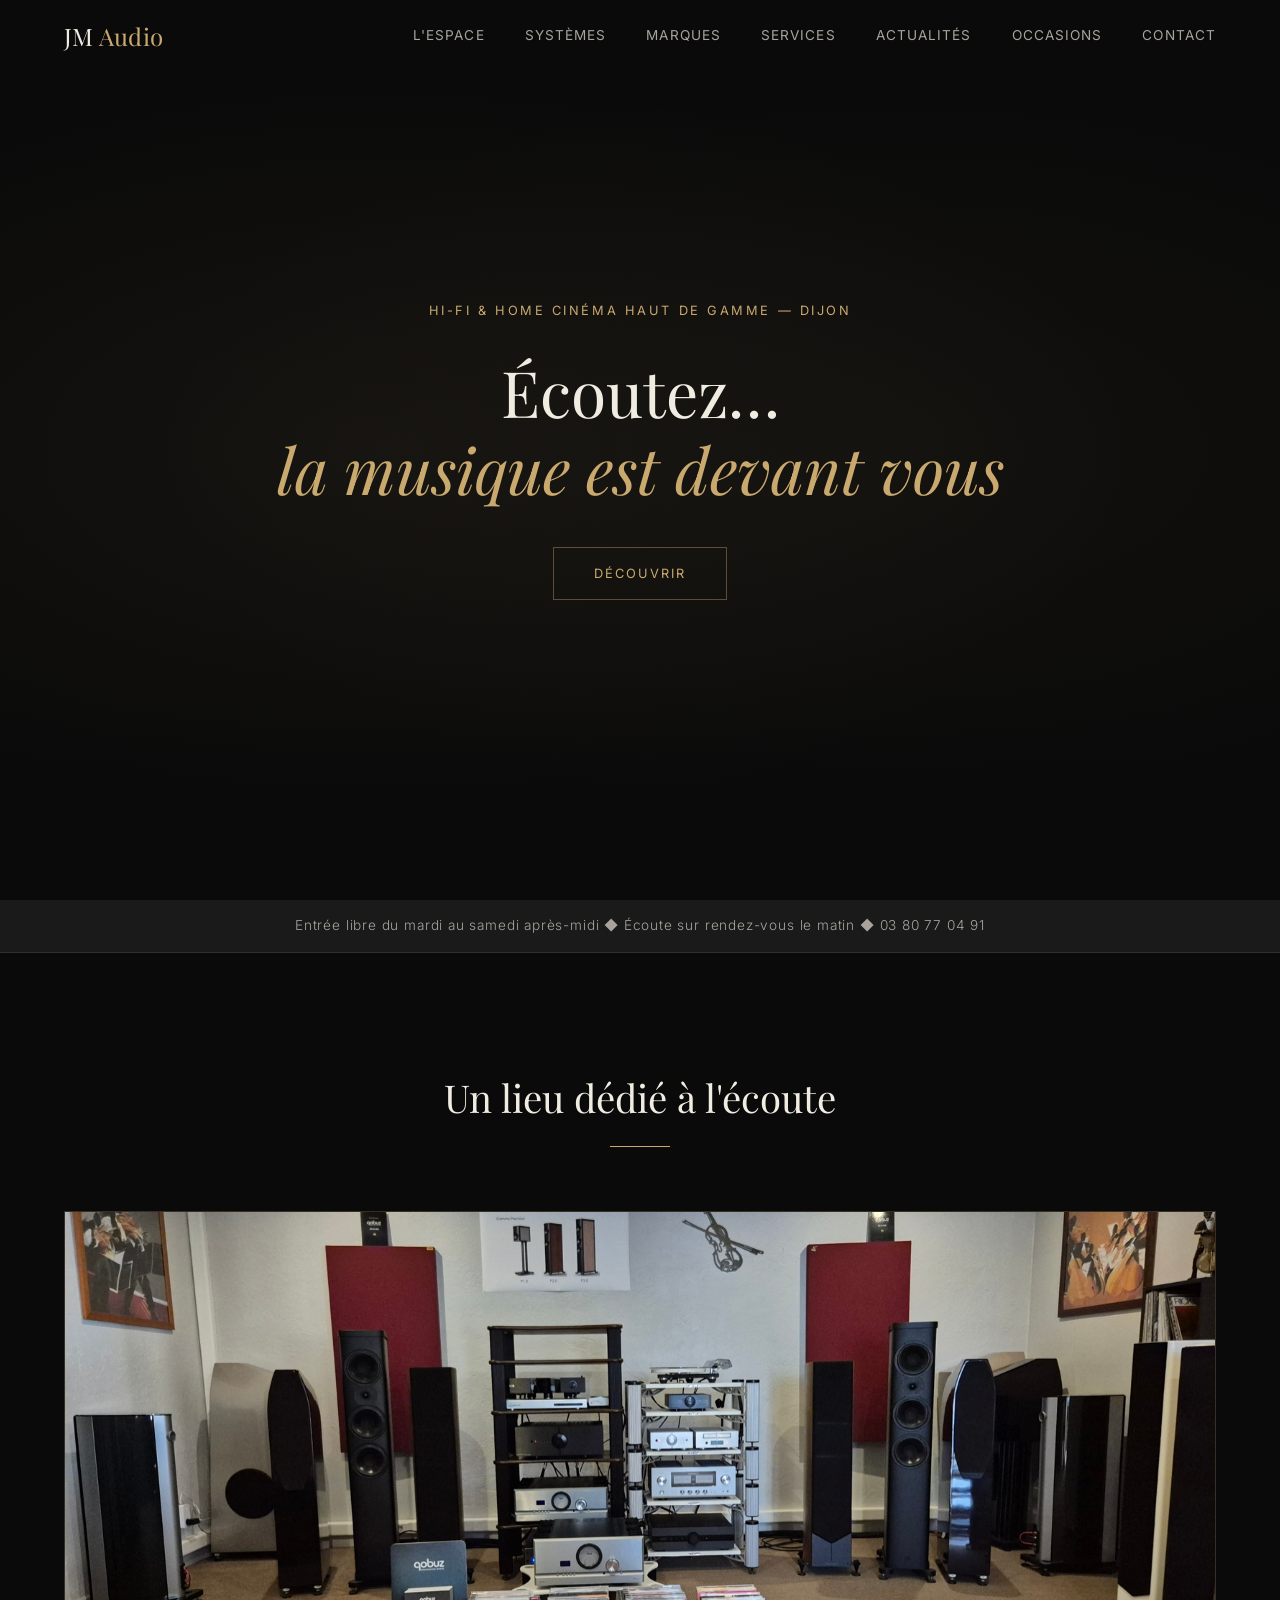
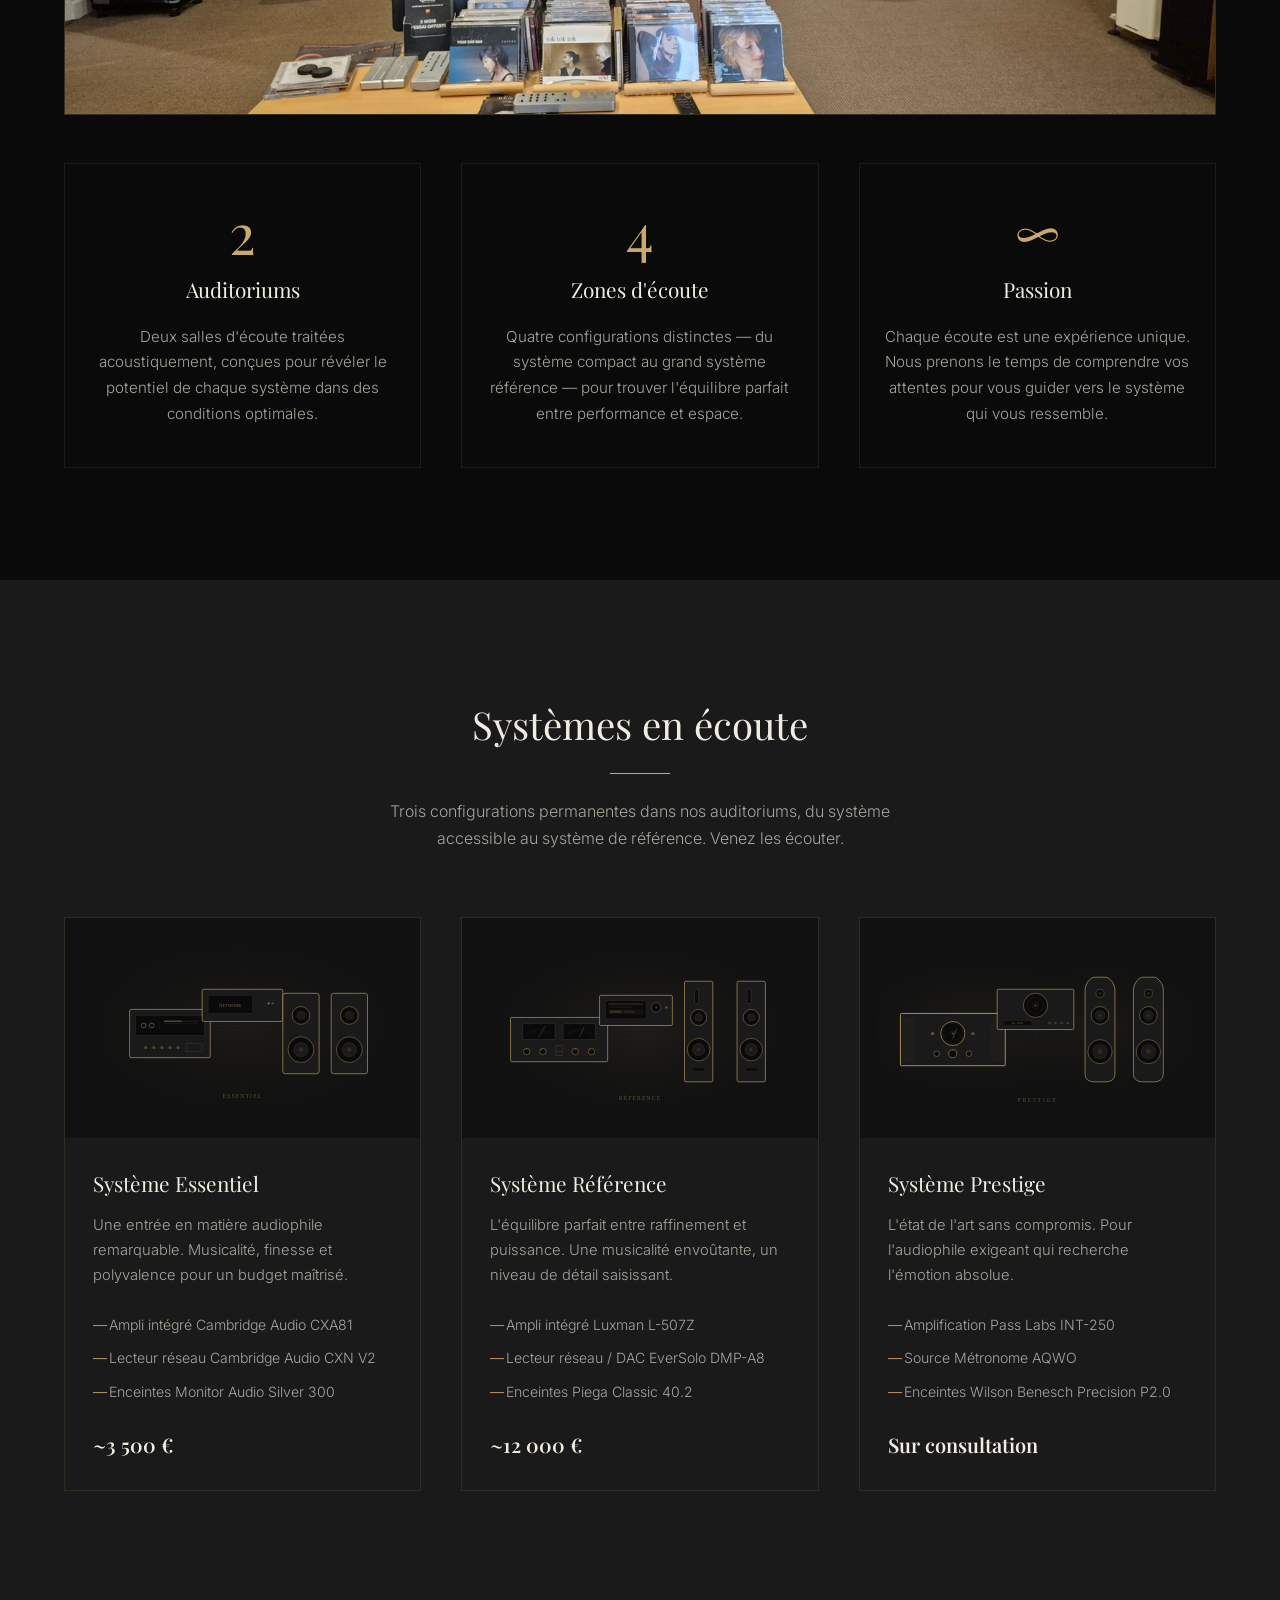
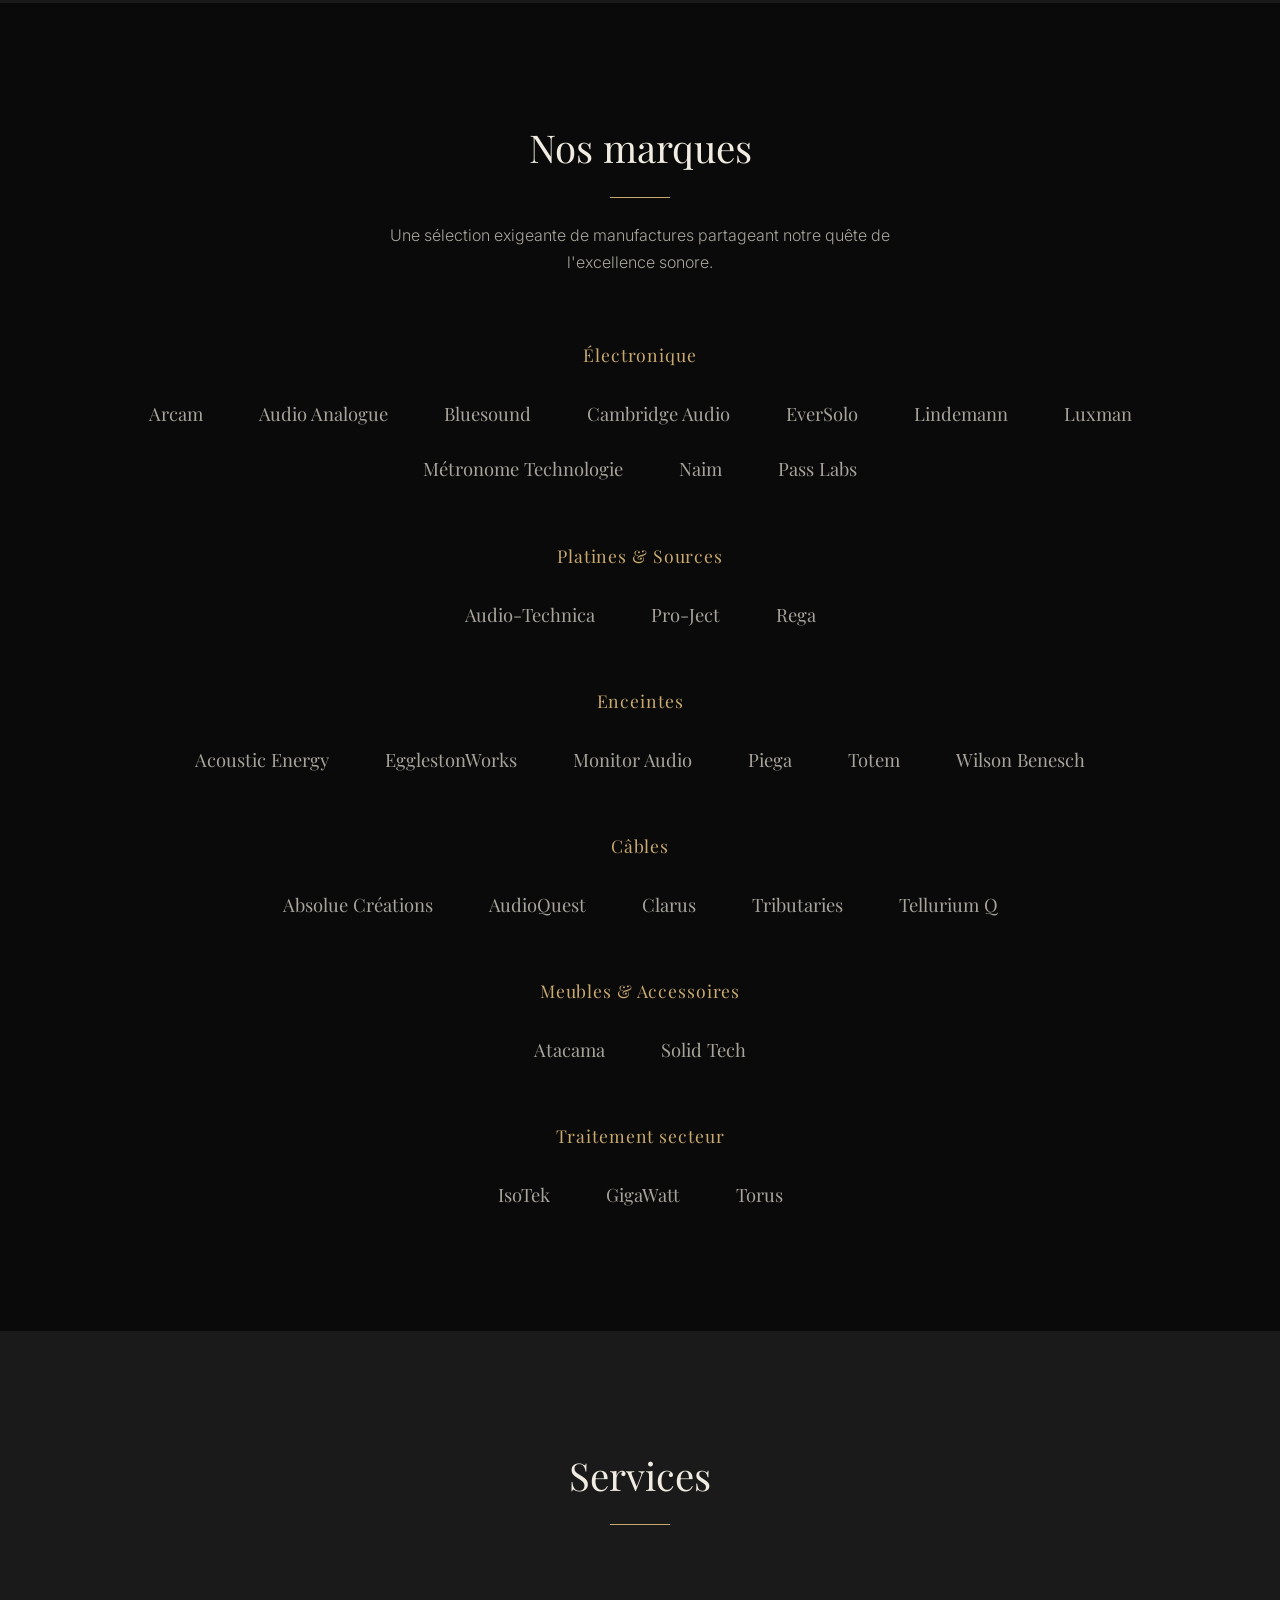
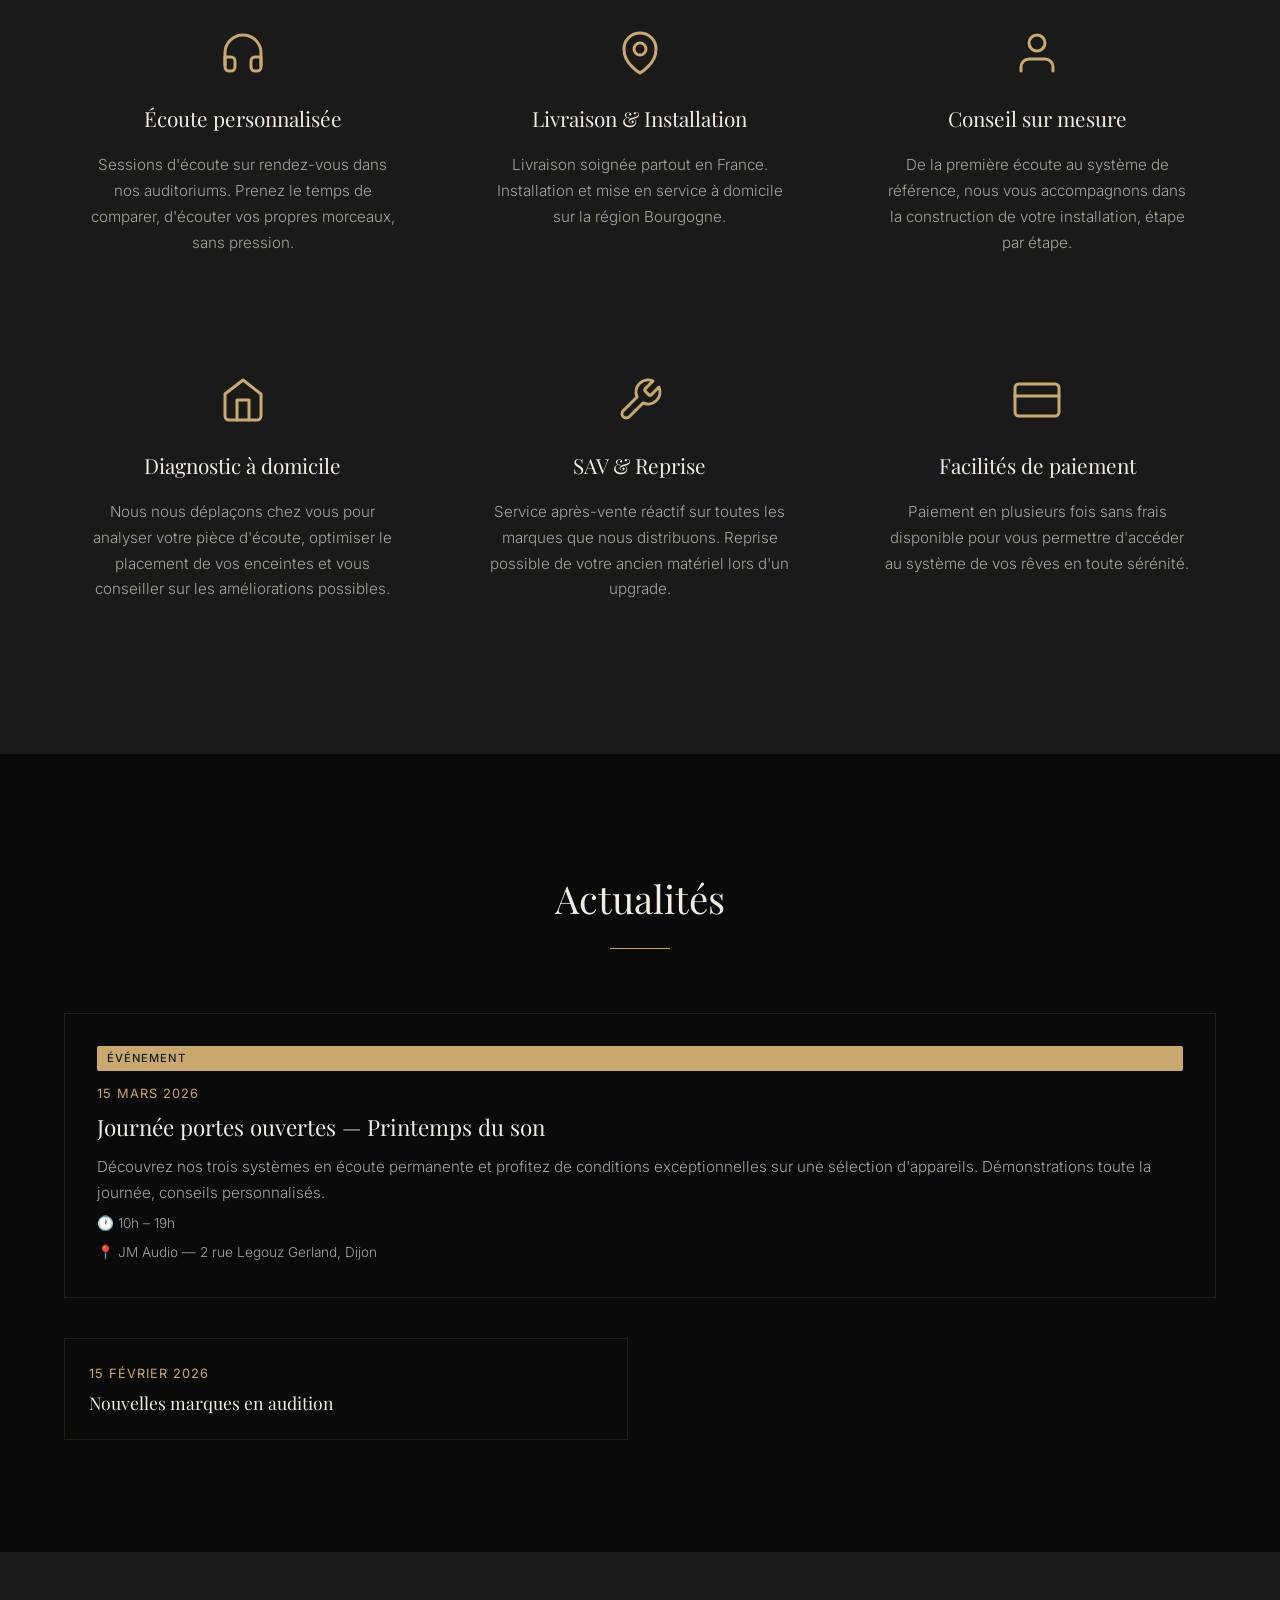
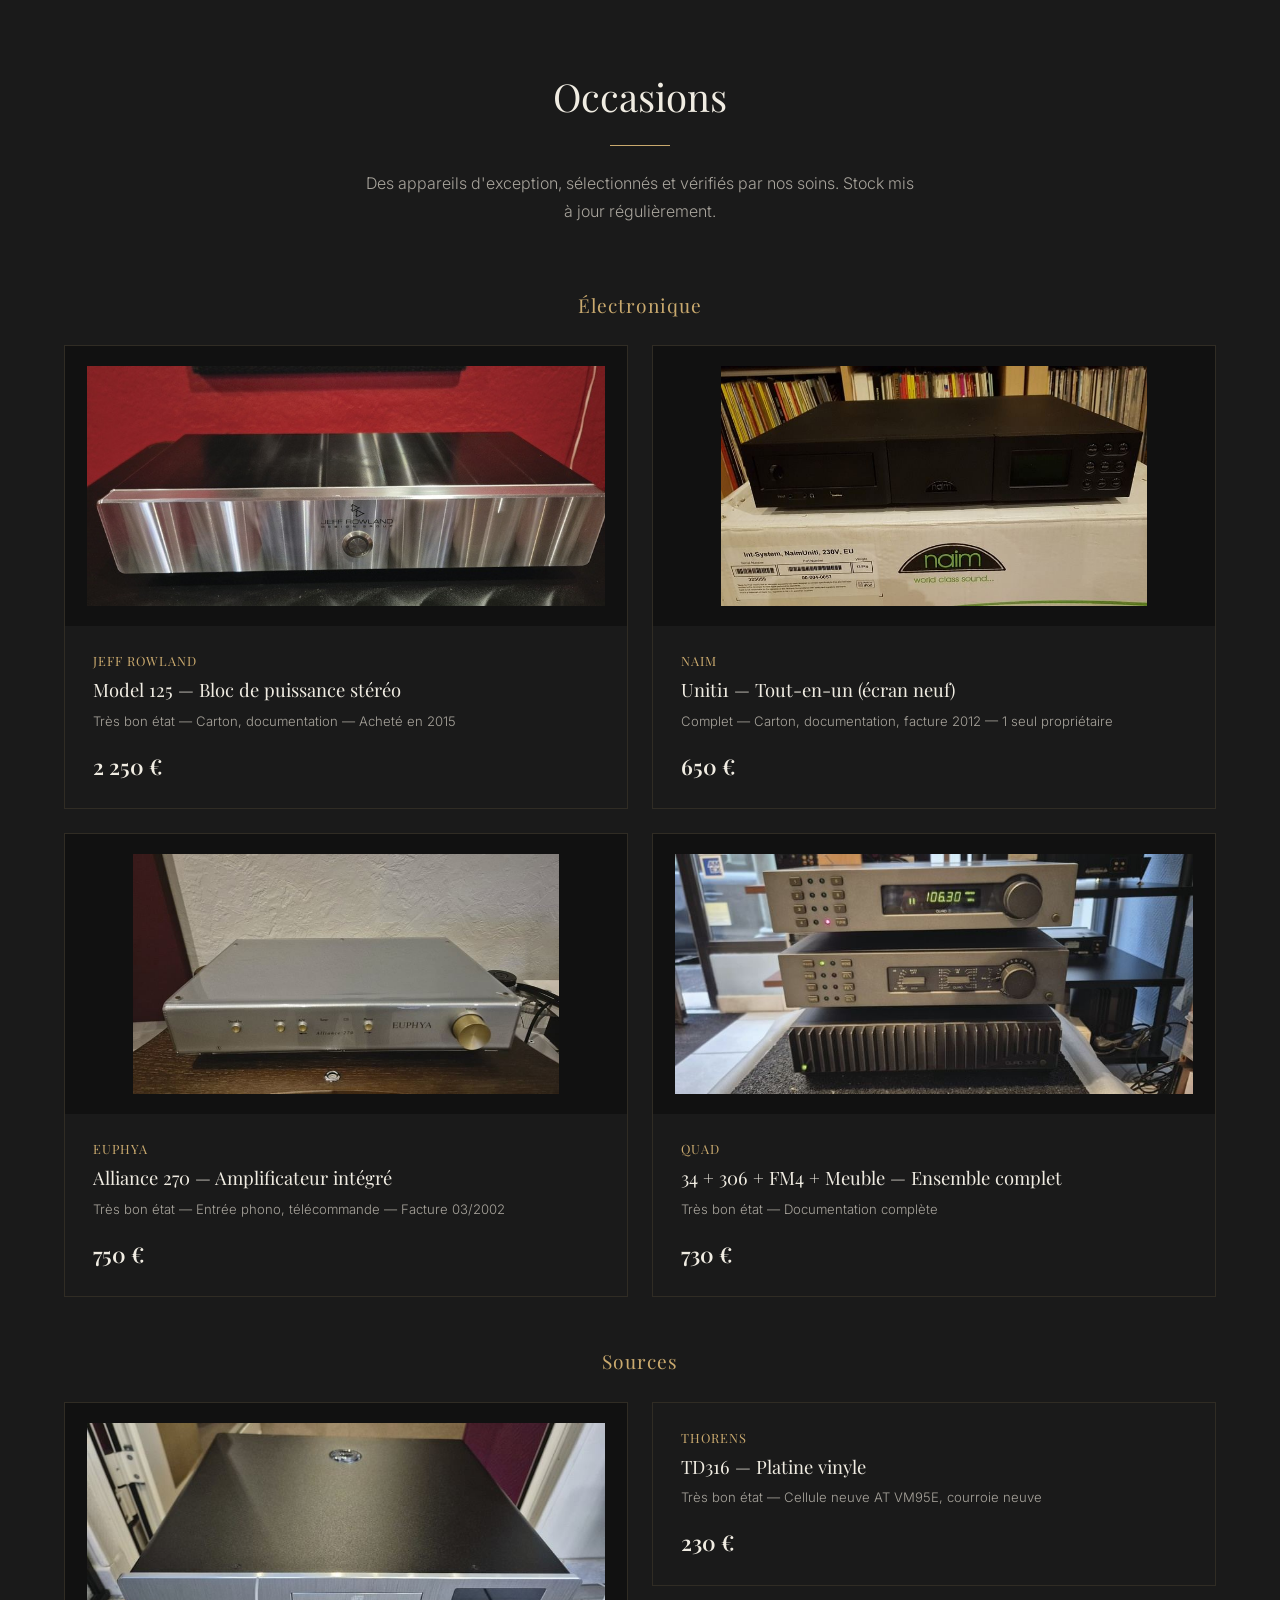
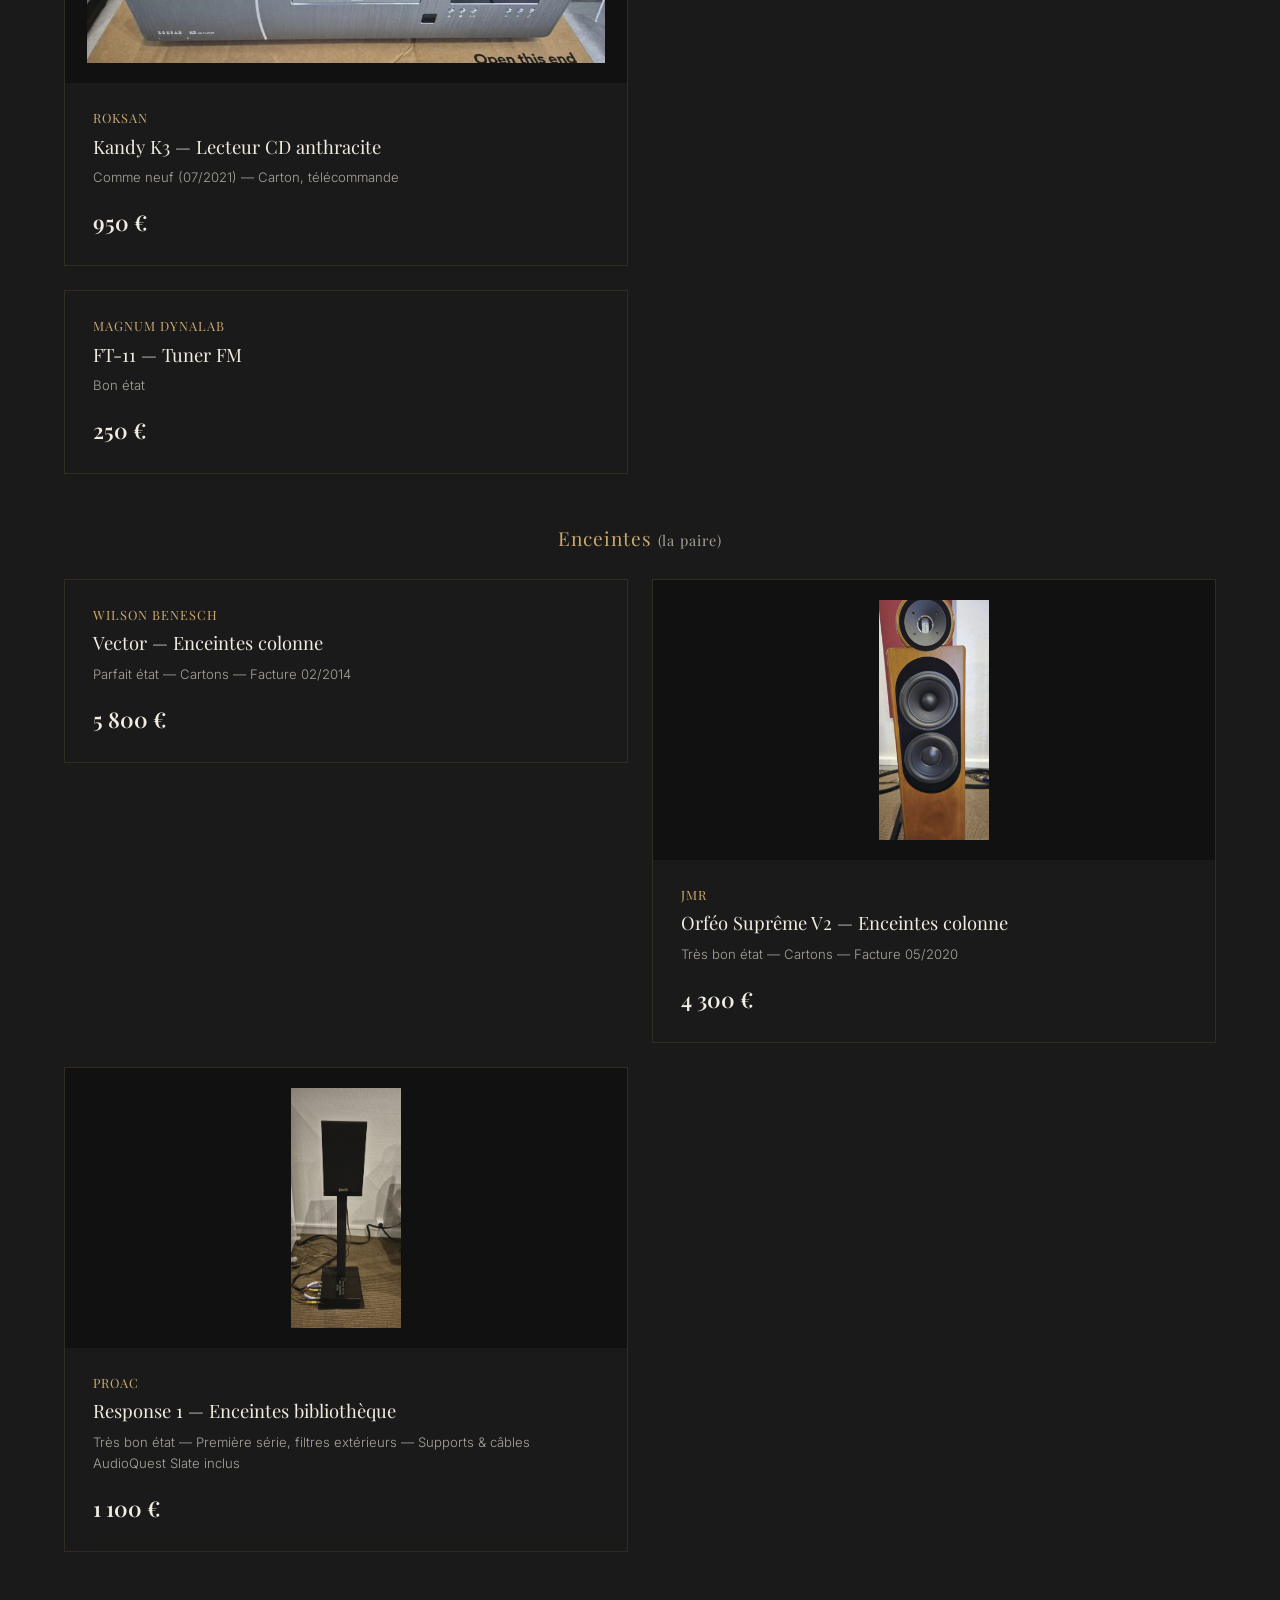
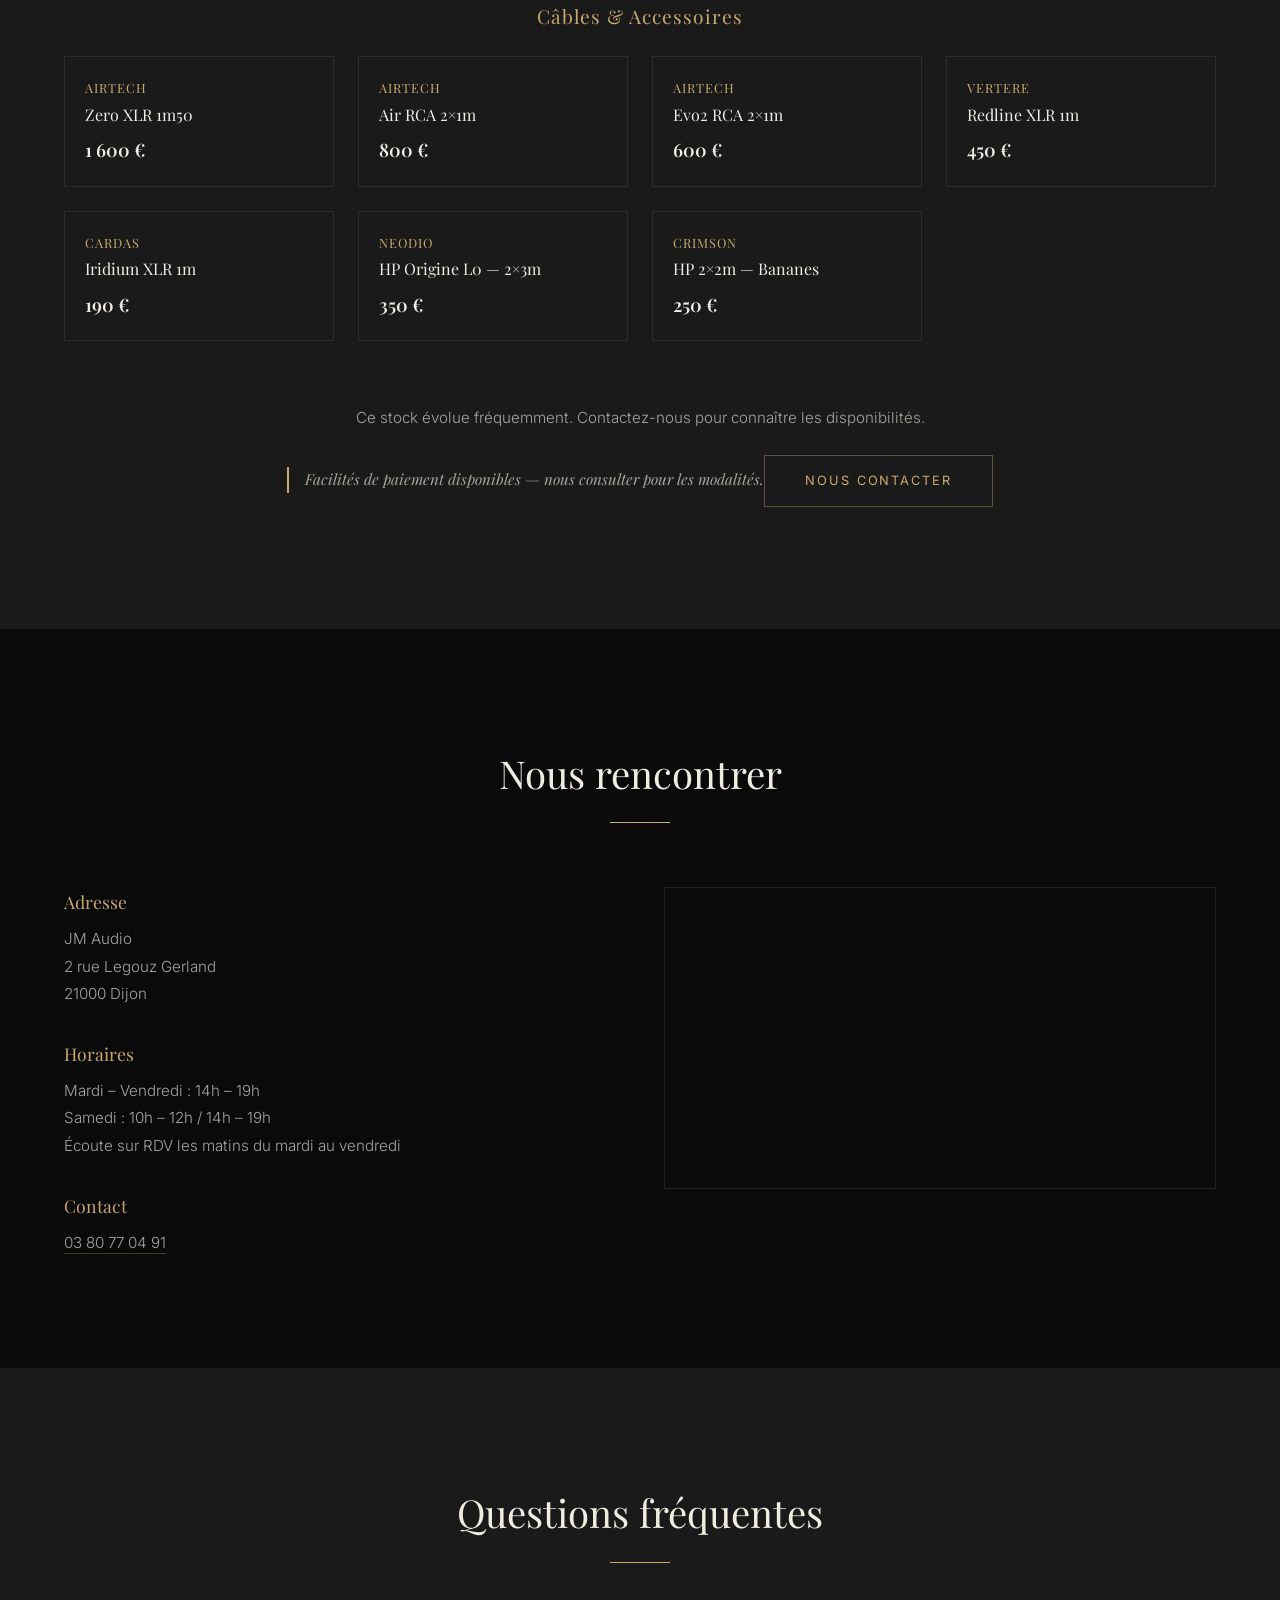
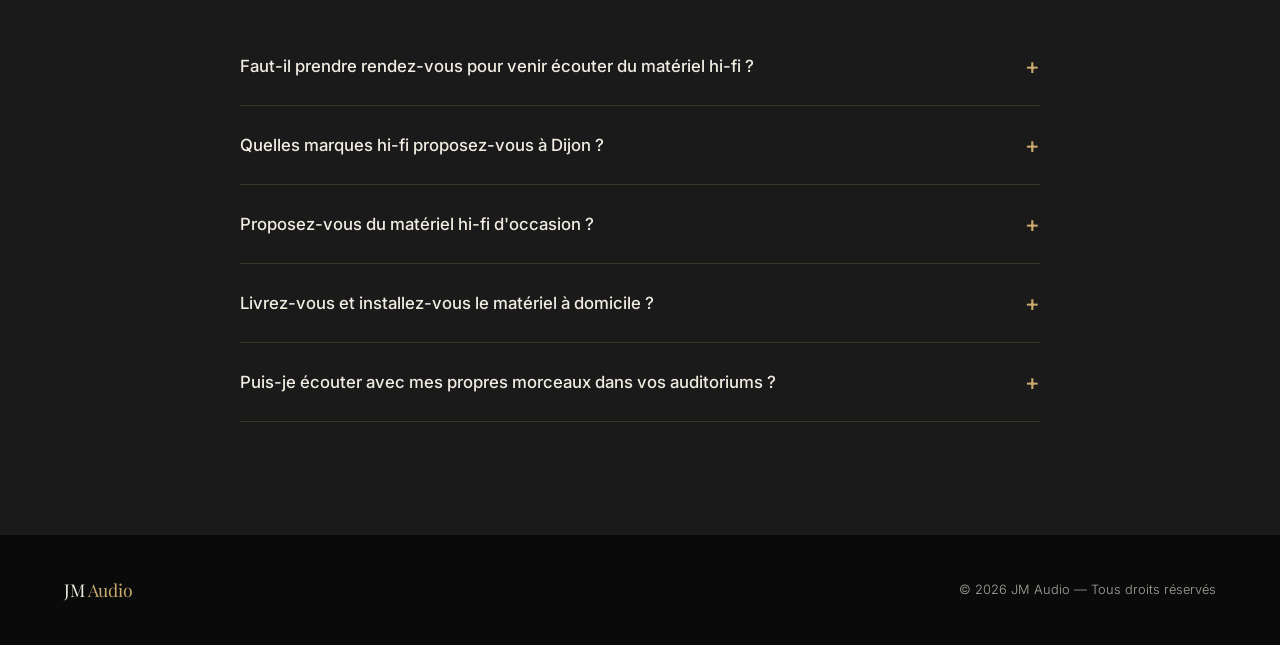
<file: index.html>
<!DOCTYPE html>
<html lang="fr">
<head>
  <meta charset="UTF-8">
  <meta name="viewport" content="width=device-width, initial-scale=1.0">
  <title>JM Audio — Hi-Fi & Home Cinéma haut de gamme à Dijon</title>
  <meta name="description" content="JM Audio, revendeur hi-fi et home cinéma haut de gamme à Dijon. Naim, Pass Labs, Luxman, Wilson Benesch. 2 auditoriums, 4 zones d'écoute. Conseil sur mesure.">
  <link rel="canonical" href="https://www.jmaudio.fr/">
  <meta property="og:title" content="JM Audio — Hi-Fi & Home Cinéma haut de gamme à Dijon">
  <meta property="og:description" content="Revendeur hi-fi haut de gamme à Dijon. Naim, Pass Labs, Luxman, Wilson Benesch et plus. Écoute personnalisée sur rendez-vous.">
  <meta property="og:url" content="https://www.jmaudio.fr/">
  <meta property="og:type" content="website">
  <meta property="og:locale" content="fr_FR">
  <meta property="og:site_name" content="JM Audio">
  <meta property="og:image" content="https://www.jmaudio.fr/img/auditorium.jpg">
  <meta property="og:image:width" content="800">
  <meta property="og:image:height" content="450">
  <meta property="og:image:alt" content="Auditorium JM Audio à Dijon — écoute hi-fi haut de gamme">
  <meta name="twitter:card" content="summary_large_image">
  <meta name="twitter:title" content="JM Audio — Hi-Fi & Home Cinéma haut de gamme à Dijon">
  <meta name="twitter:description" content="Revendeur hi-fi haut de gamme à Dijon. Naim, Pass Labs, Luxman, Wilson Benesch. 2 auditoriums, 4 zones d'écoute.">
  <meta name="twitter:image" content="https://www.jmaudio.fr/img/auditorium.jpg">
  <script type="application/ld+json">
  {
    "@context": "https://schema.org",
    "@type": "LocalBusiness",
    "@id": "https://www.jmaudio.fr/#localbusiness",
    "name": "JM Audio",
    "description": "Revendeur hi-fi et home cinéma haut de gamme à Dijon. Naim, Pass Labs, Luxman, Wilson Benesch. 2 auditoriums, 4 zones d'écoute.",
    "url": "https://www.jmaudio.fr",
    "telephone": "+33380770491",
    "email": "jmaudio@orange.fr",
    "image": "https://www.jmaudio.fr/img/auditorium.jpg",
    "logo": "https://www.jmaudio.fr/img/logo-jmaudio.png",
    "priceRange": "€€€",
    "currenciesAccepted": "EUR",
    "paymentAccepted": "Cash, Credit Card, Bank Transfer",
    "areaServed": [
      {"@type": "City", "name": "Dijon"},
      {"@type": "AdministrativeArea", "name": "Bourgogne-Franche-Comté"},
      {"@type": "Country", "name": "France"}
    ],
    "geo": {
      "@type": "GeoCoordinates",
      "latitude": 47.32197,
      "longitude": 5.04153
    },
    "address": {
      "@type": "PostalAddress",
      "streetAddress": "2 rue Legouz Gerland",
      "addressLocality": "Dijon",
      "postalCode": "21000",
      "addressRegion": "Bourgogne-Franche-Comté",
      "addressCountry": "FR"
    },
    "openingHoursSpecification": [
      {
        "@type": "OpeningHoursSpecification",
        "dayOfWeek": ["Tuesday", "Wednesday", "Thursday", "Friday"],
        "opens": "14:00",
        "closes": "19:00"
      },
      {
        "@type": "OpeningHoursSpecification",
        "dayOfWeek": "Saturday",
        "opens": "10:00",
        "closes": "12:00"
      },
      {
        "@type": "OpeningHoursSpecification",
        "dayOfWeek": "Saturday",
        "opens": "14:00",
        "closes": "19:00"
      }
    ]
  }
  </script>
  <script type="application/ld+json">
  {
    "@context": "https://schema.org",
    "@type": "FAQPage",
    "mainEntity": [
      {
        "@type": "Question",
        "name": "Faut-il prendre rendez-vous pour venir écouter du matériel hi-fi ?",
        "acceptedAnswer": {
          "@type": "Answer",
          "text": "Les après-midi du mardi au vendredi (14h–19h) et le samedi (10h–12h / 14h–19h), vous pouvez venir sans rendez-vous. Pour une écoute en matinée du mardi au vendredi, nous vous invitons à prendre rendez-vous afin de vous accueillir dans les meilleures conditions."
        }
      },
      {
        "@type": "Question",
        "name": "Quelles marques hi-fi proposez-vous à Dijon ?",
        "acceptedAnswer": {
          "@type": "Answer",
          "text": "Nous sommes revendeur agréé de marques haut de gamme : Naim, Pass Labs, Luxman, Wilson Benesch, Métronome Technologie, Piega, Totem, Monitor Audio, Rega, Pro-Ject, AudioQuest, et bien d'autres."
        }
      },
      {
        "@type": "Question",
        "name": "Proposez-vous du matériel hi-fi d'occasion ?",
        "acceptedAnswer": {
          "@type": "Answer",
          "text": "Oui, nous proposons régulièrement des appareils d'occasion sélectionnés et vérifiés par nos soins : amplificateurs, lecteurs CD, platines vinyle, enceintes, câbles. Chaque appareil est testé et garanti."
        }
      },
      {
        "@type": "Question",
        "name": "Livrez-vous et installez-vous le matériel à domicile ?",
        "acceptedAnswer": {
          "@type": "Answer",
          "text": "Nous assurons la livraison partout en France avec un emballage soigné. Pour la région Bourgogne, nous proposons également l'installation et la mise en service à domicile, incluant le positionnement des enceintes et le réglage du système."
        }
      },
      {
        "@type": "Question",
        "name": "Puis-je écouter avec mes propres morceaux dans vos auditoriums ?",
        "acceptedAnswer": {
          "@type": "Answer",
          "text": "Absolument ! Nous vous encourageons à apporter vos propres enregistrements (CD, clé USB, streaming). Nos deux auditoriums et quatre zones d'écoute sont à votre disposition pour comparer les systèmes avec la musique que vous aimez, sans aucune pression."
        }
      }
    ]
  }
  </script>
  <link rel="icon" type="image/svg+xml" href="img/favicon.svg">
  <link rel="icon" type="image/png" href="img/favicon.png">
  <link rel="apple-touch-icon" href="img/logo-jmaudio.png">
  <link rel="preconnect" href="https://fonts.googleapis.com">
  <link rel="preconnect" href="https://fonts.gstatic.com" crossorigin>
  <link href="https://fonts.googleapis.com/css2?family=Inter:wght@300;400;500&family=Playfair+Display:ital,wght@0,400;0,600;1,400&display=swap" rel="stylesheet">
  <link rel="stylesheet" href="css/style.css">
</head>
<body>

  <!-- Navigation -->
  <header class="navbar" id="navbar">
    <div class="navbar-inner">
      <a href="#hero" class="logo">JM <span>Audio</span></a>
      <button class="menu-toggle" id="menu-toggle" aria-label="Ouvrir le menu">
        <span></span>
        <span></span>
        <span></span>
      </button>
      <nav class="nav-links" id="nav-links">
        <a href="#presentation">L'espace</a>
        <a href="#systemes">Systèmes</a>
        <a href="#marques">Marques</a>
        <a href="#services">Services</a>
        <a href="#news">Actualités</a>
        <a href="#occasions">Occasions</a>
        <a href="#contact">Contact</a>
      </nav>
    </div>
  </header>

  <main>

    <!-- Hero -->
    <section class="hero" id="hero">
      <div class="hero-content">
        <p class="hero-subtitle" id="hero-subtitle">Hi-Fi & Home Cinéma haut de gamme — Dijon</p>
        <h1 id="hero-title">Écoutez…<br><em>la musique est devant vous</em></h1>
        <a href="#presentation" class="hero-cta" id="hero-cta">Découvrir</a>
      </div>
      <div class="hero-gradient"></div>
    </section>

    <!-- Welcome Bar -->
    <div class="welcome-bar" id="welcome-bar"></div>

    <!-- Présentation -->
    <section class="section" id="presentation">
      <div class="container">
        <div class="section-header animate">
          <h2 id="presentation-title">Un lieu dédié à l'écoute</h2>
          <div class="separator"></div>
        </div>
        <div class="presentation-grid" id="presentation-cards">
          <div class="presentation-card animate">
            <div class="presentation-number">2</div>
            <h3>Auditoriums</h3>
            <p>Deux salles d'écoute traitées acoustiquement, conçues pour révéler le potentiel de chaque système dans des conditions optimales.</p>
          </div>
          <div class="presentation-card animate">
            <div class="presentation-number">4</div>
            <h3>Zones d'écoute</h3>
            <p>Quatre configurations distinctes — du système compact au grand système référence — pour trouver l'équilibre parfait entre performance et espace.</p>
          </div>
          <div class="presentation-card animate">
            <div class="presentation-number">∞</div>
            <h3>Passion</h3>
            <p>Chaque écoute est une expérience unique. Nous prenons le temps de comprendre vos attentes pour vous guider vers le système qui vous ressemble.</p>
          </div>
        </div>
      </div>
    </section>

    <!-- Systèmes en écoute -->
    <section class="section section-alt" id="systemes">
      <div class="container">
        <div class="section-header animate">
          <h2 id="systemes-title">Systèmes en écoute</h2>
          <div class="separator"></div>
          <p class="section-intro" id="systemes-intro"></p>
        </div>
        <div class="systemes-grid" id="systemes-grid"></div>
      </div>
    </section>

    <!-- Marques -->
    <section class="section" id="marques">
      <div class="container">
        <div class="section-header animate">
          <h2 id="marques-title">Nos marques</h2>
          <div class="separator"></div>
          <p class="section-intro" id="marques-intro">Une sélection exigeante de manufactures partageant notre quête de l'excellence sonore.</p>
        </div>
        <div id="marques-categories">
          <h3>Électronique</h3><p>Arcam, Audio Analogue, Bluesound, Cambridge Audio, EverSolo, Lindemann, Luxman, Métronome Technologie, Naim, Pass Labs</p>
          <h3>Platines &amp; Sources</h3><p>Audio-Technica, Pro-Ject, Rega</p>
          <h3>Enceintes</h3><p>Acoustic Energy, EgglestonWorks, Monitor Audio, Piega, Totem, Wilson Benesch</p>
          <h3>Câbles</h3><p>Absolue Créations, AudioQuest, Clarus, Tributaries, Tellurium Q</p>
          <h3>Meubles &amp; Accessoires</h3><p>Atacama, Solid Tech</p>
          <h3>Traitement secteur</h3><p>IsoTek, GigaWatt, Torus</p>
        </div>
      </div>
    </section>

    <!-- Services -->
    <section class="section section-alt" id="services">
      <div class="container">
        <div class="section-header animate">
          <h2 id="services-title">Services</h2>
          <div class="separator"></div>
        </div>
        <div class="services-grid" id="services-cards">
          <div class="service-card animate">
            <h3>Écoute personnalisée</h3>
            <p>Sessions d'écoute sur rendez-vous dans nos auditoriums. Prenez le temps de comparer, d'écouter vos propres morceaux, sans pression.</p>
          </div>
          <div class="service-card animate">
            <h3>Livraison &amp; Installation</h3>
            <p>Livraison soignée partout en France. Installation et mise en service à domicile sur la région Bourgogne.</p>
          </div>
          <div class="service-card animate">
            <h3>Conseil sur mesure</h3>
            <p>De la première écoute au système de référence, nous vous accompagnons dans la construction de votre installation, étape par étape.</p>
          </div>
        </div>
      </div>
    </section>

    <!-- Actualités -->
    <section class="section" id="news">
      <div class="container">
        <div class="section-header animate">
          <h2 id="news-title">Actualités</h2>
          <div class="separator"></div>
        </div>
        <div id="news-content">
          <article>
            <h3>Nouvelles marques en audition</h3>
            <p>Nous sommes heureux de vous accueillir pour découvrir nos nouvelles références en électronique et enceintes. Prenez rendez-vous pour une séance d'écoute personnalisée dans nos auditoriums.</p>
          </article>
        </div>
      </div>
    </section>

    <!-- Occasions -->
    <section class="section section-alt" id="occasions">
      <div class="container">
        <div class="section-header animate">
          <h2 id="occasions-title">Occasions</h2>
          <div class="separator"></div>
          <p class="section-intro" id="occasions-intro">Des appareils d'exception, sélectionnés et vérifiés par nos soins. Stock mis à jour régulièrement.</p>
        </div>
        <div id="occasions-categories">
          <h3>Électronique</h3>
          <p>Jeff Rowland Model 125 — 2 250 € | Naim Uniti1 — 650 € | Euphya Alliance 270 — 750 € | Quad 34 + 306 + FM4 — 730 €</p>
          <h3>Sources</h3>
          <p>Roksan Kandy K3 — 950 € | Thorens TD316 — 230 € | Magnum Dynalab FT-11 — 250 €</p>
          <h3>Enceintes (la paire)</h3>
          <p>Wilson Benesch Vector — 5 800 € | JMR Orféo Suprême V2 — 4 300 € | ProAc Response 1 — 1 100 €</p>
          <h3>Câbles &amp; Accessoires</h3>
          <p>AirTech Zero XLR — 1 600 € | AirTech Air RCA — 800 € | AirTech Evo2 RCA — 600 € | Vertere Redline XLR — 450 € | Cardas Iridium XLR — 190 € | Neodio HP Origine — 350 € | Crimson HP — 250 €</p>
        </div>
        <div class="occasions-cta animate" id="occasions-cta">
          <p>Ce stock évolue fréquemment. Contactez-nous pour connaître les disponibilités.</p>
        </div>
      </div>
    </section>

    <!-- Contact -->
    <section class="section" id="contact">
      <div class="container">
        <div class="section-header animate">
          <h2 id="contact-title">Nous rencontrer</h2>
          <div class="separator"></div>
        </div>
        <div class="contact-grid" id="contact-content">
          <address>
            <p><strong>JM Audio</strong><br>2 rue Legouz Gerland<br>21000 Dijon</p>
            <p>Tél : 03 80 77 04 91<br>Email : jmaudio@orange.fr</p>
            <p>Mardi – Vendredi : 14h – 19h<br>Samedi : 10h – 12h / 14h – 19h<br>Écoute sur RDV les matins du mardi au vendredi</p>
          </address>
        </div>
      </div>
    </section>

    <!-- FAQ -->
    <section class="section section-alt" id="faq">
      <div class="container">
        <div class="section-header animate">
          <h2>Questions fréquentes</h2>
          <div class="separator"></div>
        </div>
        <div class="faq-list">
          <details class="faq-item animate">
            <summary>Faut-il prendre rendez-vous pour venir écouter du matériel hi-fi ?</summary>
            <p>Les après-midi du mardi au vendredi (14h–19h) et le samedi (10h–12h / 14h–19h), vous pouvez venir sans rendez-vous. Pour une écoute en matinée du mardi au vendredi, nous vous invitons à prendre rendez-vous afin de vous accueillir dans les meilleures conditions.</p>
          </details>
          <details class="faq-item animate">
            <summary>Quelles marques hi-fi proposez-vous à Dijon ?</summary>
            <p>Nous sommes revendeur agréé de marques haut de gamme : Naim, Pass Labs, Luxman, Wilson Benesch, Métronome Technologie, Piega, Totem, Monitor Audio, Rega, Pro-Ject, AudioQuest, et bien d'autres. Retrouvez la liste complète dans notre section Marques.</p>
          </details>
          <details class="faq-item animate">
            <summary>Proposez-vous du matériel hi-fi d'occasion ?</summary>
            <p>Oui, nous proposons régulièrement des appareils d'occasion sélectionnés et vérifiés par nos soins : amplificateurs, lecteurs CD, platines vinyle, enceintes, câbles. Chaque appareil est testé et garanti. Consultez notre rubrique Occasions pour le stock actuel.</p>
          </details>
          <details class="faq-item animate">
            <summary>Livrez-vous et installez-vous le matériel à domicile ?</summary>
            <p>Nous assurons la livraison partout en France avec un emballage soigné. Pour la région Bourgogne, nous proposons également l'installation et la mise en service à domicile, incluant le positionnement des enceintes et le réglage du système.</p>
          </details>
          <details class="faq-item animate">
            <summary>Puis-je écouter avec mes propres morceaux dans vos auditoriums ?</summary>
            <p>Absolument ! Nous vous encourageons à apporter vos propres enregistrements (CD, clé USB, streaming). Nos deux auditoriums et quatre zones d'écoute sont à votre disposition pour comparer les systèmes avec la musique que vous aimez, sans aucune pression.</p>
          </details>
        </div>
      </div>
    </section>

    <!-- FAB Contact -->
    <button class="fab-contact" id="fab-contact" aria-label="Nous contacter">
      <svg viewBox="0 0 24 24" fill="none" stroke="currentColor" stroke-width="1.5" stroke-linecap="round" stroke-linejoin="round"><path d="M22 16.92v3a2 2 0 0 1-2.18 2 19.79 19.79 0 0 1-8.63-3.07 19.5 19.5 0 0 1-6-6 19.79 19.79 0 0 1-3.07-8.67A2 2 0 0 1 4.11 2h3a2 2 0 0 1 2 1.72c.127.96.361 1.903.7 2.81a2 2 0 0 1-.45 2.11L8.09 9.91a16 16 0 0 0 6 6l1.27-1.27a2 2 0 0 1 2.11-.45c.907.339 1.85.573 2.81.7A2 2 0 0 1 22 16.92z"/></svg>
    </button>

    <!-- Modal Contact -->
    <div class="modal-overlay" id="contact-modal">
      <div class="modal">
        <button class="modal-close" id="modal-close">&times;</button>
        <h3>Nous contacter</h3>
        <div class="separator"></div>
        <div class="modal-body">
          <a href="" class="modal-link" id="modal-phone">
            <svg viewBox="0 0 24 24" fill="none" stroke="currentColor" stroke-width="1.5" stroke-linecap="round" stroke-linejoin="round"><path d="M22 16.92v3a2 2 0 0 1-2.18 2 19.79 19.79 0 0 1-8.63-3.07 19.5 19.5 0 0 1-6-6 19.79 19.79 0 0 1-3.07-8.67A2 2 0 0 1 4.11 2h3a2 2 0 0 1 2 1.72c.127.96.361 1.903.7 2.81a2 2 0 0 1-.45 2.11L8.09 9.91a16 16 0 0 0 6 6l1.27-1.27a2 2 0 0 1 2.11-.45c.907.339 1.85.573 2.81.7A2 2 0 0 1 22 16.92z"/></svg>
            <span id="modal-phone-text"></span>
          </a>
          <a href="" class="modal-link" id="modal-email">
            <svg viewBox="0 0 24 24" fill="none" stroke="currentColor" stroke-width="1.5" stroke-linecap="round" stroke-linejoin="round"><rect x="2" y="4" width="20" height="16" rx="2"/><path d="M22 7l-10 7L2 7"/></svg>
            <span id="modal-email-text"></span>
          </a>
        </div>
      </div>
    </div>

  </main>

  <!-- Footer -->
  <footer class="footer">
    <div class="container">
      <div class="footer-inner">
        <p class="footer-logo">JM <span>Audio</span></p>
        <p class="footer-copy">&copy; 2026 JM Audio — Tous droits réservés</p>
      </div>
    </div>
  </footer>

  <script src="js/main.js"></script>
</body>
</html>
</file>
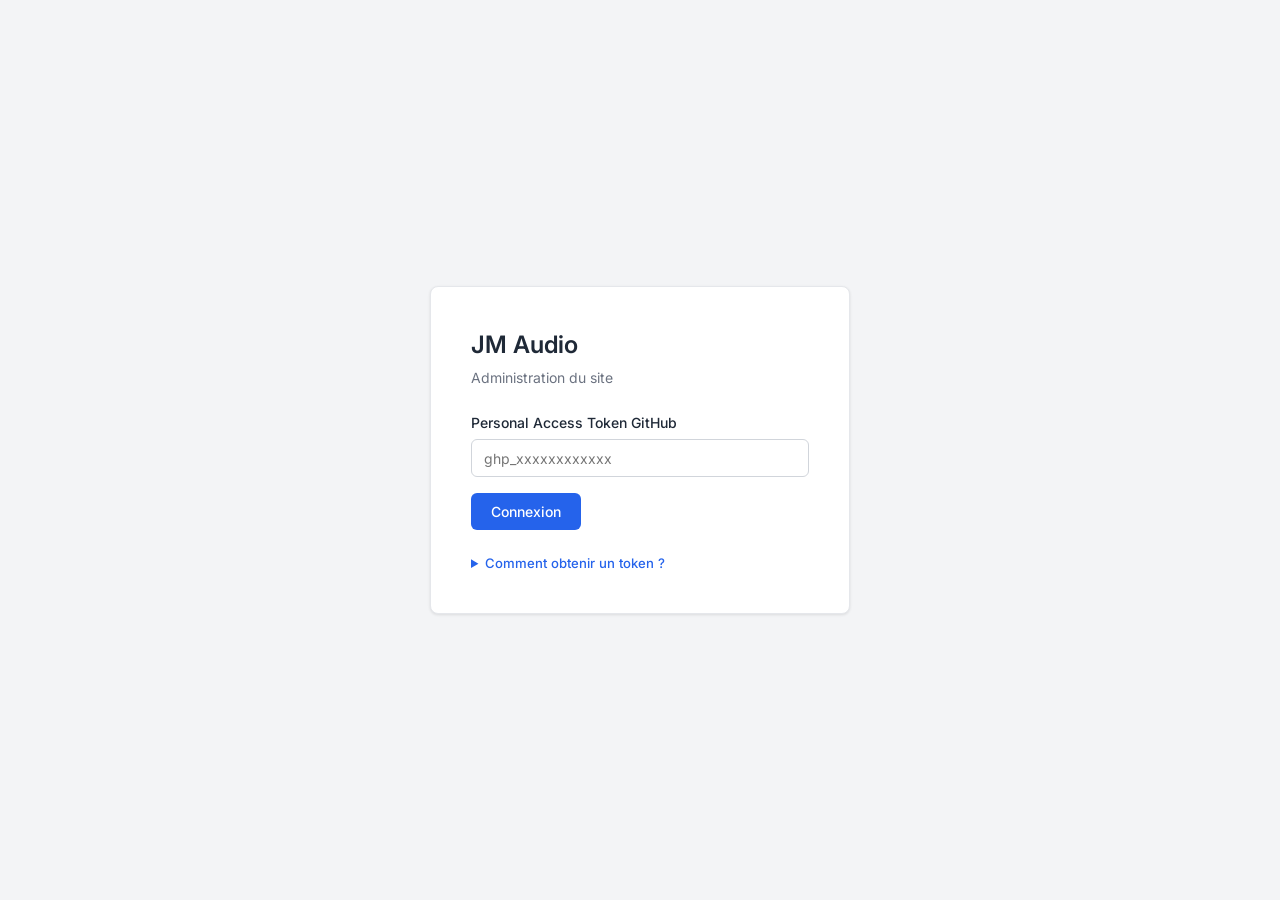
<file: admin.html>
<!DOCTYPE html>
<html lang="fr">
<head>
  <meta charset="UTF-8">
  <meta name="viewport" content="width=device-width, initial-scale=1.0">
  <title>JM Audio — Administration</title>
  <link rel="icon" href="data:image/svg+xml,<svg xmlns='http://www.w3.org/2000/svg' viewBox='0 0 100 100'><text y='.9em' font-size='90'>🔧</text></svg>">
  <link rel="preconnect" href="https://fonts.googleapis.com">
  <link rel="preconnect" href="https://fonts.gstatic.com" crossorigin>
  <link href="https://fonts.googleapis.com/css2?family=Inter:wght@300;400;500;600&display=swap" rel="stylesheet">
  <link rel="stylesheet" href="css/admin.css">
</head>
<body>

  <!-- Login Screen -->
  <div id="login-screen" class="login-screen">
    <div class="login-box">
      <h1>JM Audio</h1>
      <p class="login-subtitle">Administration du site</p>
      <div class="login-field">
        <label for="github-token">Personal Access Token GitHub</label>
        <input type="password" id="github-token" placeholder="ghp_xxxxxxxxxxxx" autocomplete="off">
      </div>
      <button id="login-btn" class="btn btn-primary">Connexion</button>
      <p id="login-error" class="login-error" hidden></p>
      <details class="login-help">
        <summary>Comment obtenir un token ?</summary>
        <ol>
          <li>Aller sur <strong>GitHub &gt; Settings &gt; Developer settings &gt; Personal access tokens &gt; Tokens (classic)</strong></li>
          <li>Cliquer <strong>Generate new token (classic)</strong></li>
          <li>Cocher le scope <strong>repo</strong> (accès complet aux repos)</li>
          <li>Copier le token et le coller ci-dessus</li>
        </ol>
      </details>
    </div>
  </div>

  <!-- Admin Panel -->
  <div id="admin-panel" class="admin-panel" hidden>

    <!-- Header -->
    <header class="admin-header">
      <div class="admin-header-inner">
        <h1 class="admin-logo">JM Audio <span>Admin</span></h1>
        <div class="admin-header-actions">
          <span id="save-status" class="save-status"></span>
          <button id="save-btn" class="btn btn-primary">Enregistrer</button>
          <button id="logout-btn" class="btn btn-secondary">Déconnexion</button>
        </div>
      </div>
    </header>

    <!-- Tabs -->
    <nav class="admin-tabs" id="admin-tabs">
      <button class="tab active" data-tab="hero">Hero</button>
      <button class="tab" data-tab="presentation">Présentation</button>
      <button class="tab" data-tab="systemes">Systèmes</button>
      <button class="tab" data-tab="marques">Marques</button>
      <button class="tab" data-tab="services">Services</button>
      <button class="tab" data-tab="news">Actualités</button>
      <button class="tab" data-tab="occasions">Occasions</button>
      <button class="tab" data-tab="contact">Contact</button>
    </nav>

    <!-- Tab Panels -->
    <div class="admin-content">

      <!-- Hero -->
      <div class="tab-panel active" id="panel-hero">
        <h2>Section Hero</h2>
        <div class="form-group">
          <label for="hero-subtitle">Sous-titre</label>
          <input type="text" id="hero-subtitle-input" data-path="hero.subtitle">
        </div>
        <div class="form-group">
          <label for="hero-title">Titre</label>
          <input type="text" id="hero-title-input" data-path="hero.title">
        </div>
        <div class="form-group">
          <label for="hero-emphasis">Titre (emphase/italique)</label>
          <input type="text" id="hero-emphasis-input" data-path="hero.titleEmphasis">
        </div>
        <div class="form-group">
          <label for="hero-cta">Texte du bouton</label>
          <input type="text" id="hero-cta-input" data-path="hero.ctaText">
        </div>
        <div class="form-group">
          <label for="hero-welcomebar">Bandeau d'accueil (sous le hero)</label>
          <input type="text" id="hero-welcomebar-input" data-path="hero.welcomeBar">
        </div>
      </div>

      <!-- Présentation -->
      <div class="tab-panel" id="panel-presentation">
        <h2>Section Présentation</h2>
        <div class="form-group">
          <label>Titre de section</label>
          <input type="text" id="presentation-title-input" data-path="presentation.sectionTitle">
        </div>
        <div id="presentation-cards-list" class="repeatable-list"></div>
        <button class="btn btn-add" id="add-presentation-card">+ Ajouter une carte</button>
      </div>

      <!-- Systèmes -->
      <div class="tab-panel" id="panel-systemes">
        <h2>Section Systèmes en écoute</h2>
        <div class="form-group">
          <label>Titre de section</label>
          <input type="text" id="systemes-title-input" data-path="systemes.sectionTitle">
        </div>
        <div class="form-group">
          <label>Introduction</label>
          <textarea id="systemes-intro-input" data-path="systemes.intro" rows="2"></textarea>
        </div>
        <div id="systemes-items-list" class="repeatable-list"></div>
        <button class="btn btn-add" id="add-systemes-item">+ Ajouter un système</button>
      </div>

      <!-- Marques -->
      <div class="tab-panel" id="panel-marques">
        <h2>Section Marques</h2>
        <div class="form-group">
          <label>Titre de section</label>
          <input type="text" id="marques-title-input" data-path="marques.sectionTitle">
        </div>
        <div class="form-group">
          <label>Introduction</label>
          <textarea id="marques-intro-input" data-path="marques.intro" rows="2"></textarea>
        </div>
        <div id="marques-categories-list" class="repeatable-list"></div>
        <button class="btn btn-add" id="add-marques-category">+ Ajouter une catégorie</button>
      </div>

      <!-- Services -->
      <div class="tab-panel" id="panel-services">
        <h2>Section Services</h2>
        <div class="form-group">
          <label>Titre de section</label>
          <input type="text" id="services-title-input" data-path="services.sectionTitle">
        </div>
        <div id="services-cards-list" class="repeatable-list"></div>
        <button class="btn btn-add" id="add-services-card">+ Ajouter un service</button>
      </div>

      <!-- Actualités -->
      <div class="tab-panel" id="panel-news">
        <h2>Section Actualités</h2>
        <div class="form-group">
          <label>Titre de section</label>
          <input type="text" id="news-title-input" data-path="news.sectionTitle">
        </div>
        <div id="news-items-list" class="repeatable-list"></div>
        <button class="btn btn-add" id="add-news-item">+ Ajouter une actualité</button>
      </div>

      <!-- Occasions -->
      <div class="tab-panel" id="panel-occasions">
        <h2>Section Occasions</h2>
        <div class="form-group">
          <label>Titre de section</label>
          <input type="text" id="occasions-title-input" data-path="occasions.sectionTitle">
        </div>
        <div class="form-group">
          <label>Introduction</label>
          <textarea id="occasions-intro-input" data-path="occasions.intro" rows="2"></textarea>
        </div>
        <div class="form-group">
          <label>Texte CTA</label>
          <input type="text" id="occasions-cta-input" data-path="occasions.ctaText">
        </div>
        <div class="form-group">
          <label>Texte bouton CTA</label>
          <input type="text" id="occasions-cta-btn-input" data-path="occasions.ctaButtonText">
        </div>
        <div class="form-group">
          <label>Note financement (optionnel)</label>
          <input type="text" id="occasions-financing-input" data-path="occasions.financingNote">
        </div>
        <div id="occasions-categories-list" class="repeatable-list"></div>
        <button class="btn btn-add" id="add-occasions-category">+ Ajouter une catégorie</button>
      </div>

      <!-- Contact -->
      <div class="tab-panel" id="panel-contact">
        <h2>Section Contact</h2>
        <div class="form-group">
          <label>Titre de section</label>
          <input type="text" id="contact-title-input" data-path="contact.sectionTitle">
        </div>
        <div class="form-group">
          <label>Adresse (utiliser Entrée pour les retours à la ligne)</label>
          <textarea id="contact-address-input" data-path="contact.address" rows="3"></textarea>
        </div>
        <div class="form-group">
          <label>Horaires (utiliser Entrée pour les retours à la ligne)</label>
          <textarea id="contact-hours-input" data-path="contact.hours" rows="3"></textarea>
        </div>
        <div class="form-group">
          <label>Téléphone</label>
          <input type="text" id="contact-phone-input" data-path="contact.phone">
        </div>
        <div class="form-group">
          <label>URL iframe Google Maps</label>
          <input type="text" id="contact-map-input" data-path="contact.mapEmbedUrl">
        </div>
      </div>

    </div>
  </div>

  <script src="js/admin.js"></script>
</body>
</html>
</file>
<file: css/style.css>
/* ============================================
   JM Audio — Styles
   ============================================ */

/* --- Reset --- */
*, *::before, *::after {
  margin: 0;
  padding: 0;
  box-sizing: border-box;
}

/* --- Variables --- */
:root {
  --black: #0a0a0a;
  --dark: #1a1a1a;
  --gold: #c9a96e;
  --gold-light: #d4ba85;
  --cream: #f0ece2;
  --cream-muted: #a8a49c;

  --font-display: 'Playfair Display', Georgia, serif;
  --font-body: 'Inter', -apple-system, sans-serif;

  --nav-height: 72px;
  --container-width: 1200px;
  --transition: 0.3s ease;
}

/* --- Base --- */
html {
  scroll-behavior: smooth;
  -webkit-font-smoothing: antialiased;
  -moz-osx-font-smoothing: grayscale;
}

body {
  font-family: var(--font-body);
  font-weight: 300;
  color: var(--cream);
  background-color: var(--black);
  line-height: 1.7;
  overflow-x: hidden;
}

a {
  color: var(--gold);
  text-decoration: none;
  transition: color var(--transition);
}

a:hover {
  color: var(--gold-light);
}

img {
  max-width: 100%;
  display: block;
}

/* --- Container --- */
.container {
  width: 90%;
  max-width: var(--container-width);
  margin: 0 auto;
}

/* ============================================
   Navigation
   ============================================ */
.navbar {
  position: fixed;
  top: 0;
  left: 0;
  right: 0;
  z-index: 1000;
  background: transparent;
  transition: background var(--transition), box-shadow var(--transition);
}

.navbar.scrolled {
  background: rgba(10, 10, 10, 0.95);
  backdrop-filter: blur(10px);
  -webkit-backdrop-filter: blur(10px);
  box-shadow: 0 1px 0 rgba(201, 169, 110, 0.1);
}

.navbar-inner {
  display: flex;
  align-items: center;
  justify-content: space-between;
  height: var(--nav-height);
  width: 90%;
  max-width: var(--container-width);
  margin: 0 auto;
}

.logo {
  font-family: var(--font-display);
  font-size: 1.5rem;
  font-weight: 400;
  color: var(--cream);
  letter-spacing: 0.02em;
}

.logo span {
  color: var(--gold);
}

.logo:hover {
  color: var(--cream);
}

.nav-links {
  display: flex;
  gap: 2.5rem;
}

.nav-links a {
  color: var(--cream-muted);
  font-size: 0.85rem;
  font-weight: 400;
  letter-spacing: 0.08em;
  text-transform: uppercase;
  transition: color var(--transition);
}

.nav-links a:hover {
  color: var(--gold);
}

/* Hamburger */
.menu-toggle {
  display: none;
  flex-direction: column;
  justify-content: center;
  gap: 5px;
  background: none;
  border: none;
  cursor: pointer;
  padding: 4px;
  z-index: 1001;
}

.menu-toggle span {
  display: block;
  width: 24px;
  height: 1.5px;
  background: var(--cream);
  transition: transform var(--transition), opacity var(--transition);
}

.menu-toggle.active span:nth-child(1) {
  transform: translateY(6.5px) rotate(45deg);
}

.menu-toggle.active span:nth-child(2) {
  opacity: 0;
}

.menu-toggle.active span:nth-child(3) {
  transform: translateY(-6.5px) rotate(-45deg);
}

/* ============================================
   Hero
   ============================================ */
.hero {
  position: relative;
  height: 100vh;
  min-height: 600px;
  display: flex;
  align-items: center;
  justify-content: center;
  text-align: center;
  overflow: hidden;
  background: var(--black);
}

.hero::before {
  content: '';
  position: absolute;
  inset: 0;
  background:
    radial-gradient(ellipse at 30% 50%, rgba(201, 169, 110, 0.06) 0%, transparent 60%),
    radial-gradient(ellipse at 70% 50%, rgba(201, 169, 110, 0.04) 0%, transparent 60%);
}

.hero-content {
  position: relative;
  z-index: 1;
  padding: 0 1.5rem;
}

.hero-subtitle {
  font-size: 0.8rem;
  font-weight: 400;
  letter-spacing: 0.2em;
  text-transform: uppercase;
  color: var(--gold);
  margin-bottom: 2rem;
}

.hero h1 {
  font-family: var(--font-display);
  font-size: clamp(2.2rem, 5vw, 4.5rem);
  font-weight: 400;
  line-height: 1.2;
  color: var(--cream);
  margin-bottom: 2.5rem;
}

.hero h1 em {
  font-style: italic;
  color: var(--gold);
}

.hero-cta {
  display: inline-block;
  font-size: 0.8rem;
  font-weight: 400;
  letter-spacing: 0.15em;
  text-transform: uppercase;
  color: var(--gold);
  border: 1px solid rgba(201, 169, 110, 0.4);
  padding: 0.9rem 2.5rem;
  transition: background var(--transition), border-color var(--transition);
}

.hero-cta:hover {
  background: rgba(201, 169, 110, 0.1);
  border-color: var(--gold);
  color: var(--gold);
}

.hero-gradient {
  position: absolute;
  bottom: 0;
  left: 0;
  right: 0;
  height: 200px;
  background: linear-gradient(to top, var(--black), transparent);
}

/* ============================================
   Welcome Bar
   ============================================ */
.welcome-bar {
  background: var(--dark);
  color: var(--cream-muted);
  text-align: center;
  padding: 0.9rem 1.5rem;
  font-size: 0.85rem;
  letter-spacing: 0.06em;
  border-bottom: 1px solid rgba(201, 169, 110, 0.15);
}

.welcome-bar:empty {
  display: none;
}

/* ============================================
   Sections
   ============================================ */
.section {
  padding: 7rem 0;
}

.section-alt {
  background: var(--dark);
}

.section-header {
  text-align: center;
  margin-bottom: 4rem;
}

.section-header h2 {
  font-family: var(--font-display);
  font-size: clamp(1.8rem, 3vw, 2.8rem);
  font-weight: 400;
  color: var(--cream);
  margin-bottom: 1rem;
}

.separator {
  width: 60px;
  height: 1px;
  background: var(--gold);
  margin: 0 auto 1.5rem;
}

.section-intro {
  color: var(--cream-muted);
  max-width: 560px;
  margin: 0 auto;
  font-size: 1rem;
}

/* ============================================
   Présentation
   ============================================ */

/* --- Carousel --- */
.carousel {
  position: relative;
  width: 100%;
  margin-bottom: 3rem;
  border: 1px solid rgba(201, 169, 110, 0.2);
  overflow: hidden;
  aspect-ratio: 16 / 7;
  background: #111;
}

.carousel-track {
  position: relative;
  width: 100%;
  height: 100%;
}

.carousel-slide {
  position: absolute;
  inset: 0;
  opacity: 0;
  transition: opacity 1.5s ease;
}

.carousel-slide.active {
  opacity: 1;
}

.carousel-slide img {
  width: 100%;
  height: 100%;
  object-fit: cover;
}

.carousel-btn {
  position: absolute;
  top: 50%;
  transform: translateY(-50%);
  z-index: 2;
  width: 44px;
  height: 44px;
  background: rgba(10, 10, 10, 0.5);
  border: 1px solid rgba(201, 169, 110, 0.3);
  color: var(--gold);
  cursor: pointer;
  display: flex;
  align-items: center;
  justify-content: center;
  opacity: 0;
  transition: opacity var(--transition), background var(--transition);
}

.carousel:hover .carousel-btn {
  opacity: 1;
}

.carousel-btn:hover {
  background: rgba(10, 10, 10, 0.8);
  border-color: var(--gold);
}

.carousel-btn svg {
  width: 20px;
  height: 20px;
}

.carousel-prev {
  left: 1rem;
}

.carousel-next {
  right: 1rem;
}

.carousel-dots {
  position: absolute;
  bottom: 1rem;
  left: 50%;
  transform: translateX(-50%);
  z-index: 2;
  display: flex;
  gap: 0.5rem;
}

.carousel-dot {
  width: 8px;
  height: 8px;
  border-radius: 50%;
  border: 1px solid rgba(201, 169, 110, 0.6);
  background: transparent;
  cursor: pointer;
  padding: 0;
  transition: background var(--transition), border-color var(--transition);
}

.carousel-dot.active {
  background: var(--gold);
  border-color: var(--gold);
}

.carousel-dot:hover {
  border-color: var(--gold);
}

.presentation-grid {
  display: grid;
  grid-template-columns: repeat(3, 1fr);
  gap: 2.5rem;
}

.presentation-card {
  text-align: center;
  padding: 2.5rem 1.5rem;
  border: 1px solid rgba(201, 169, 110, 0.1);
  transition: border-color var(--transition);
}

.presentation-card:hover {
  border-color: rgba(201, 169, 110, 0.3);
}

.presentation-number {
  font-family: var(--font-display);
  font-size: 3.5rem;
  color: var(--gold);
  line-height: 1;
  margin-bottom: 0.75rem;
}

.presentation-card h3 {
  font-family: var(--font-display);
  font-size: 1.3rem;
  font-weight: 400;
  margin-bottom: 1rem;
  color: var(--cream);
}

.presentation-card p {
  color: var(--cream-muted);
  font-size: 0.95rem;
  line-height: 1.7;
}

/* ============================================
   Systèmes en écoute
   ============================================ */
.systemes-grid {
  display: grid;
  grid-template-columns: repeat(auto-fit, minmax(320px, 1fr));
  gap: 2.5rem;
}

.systeme-card {
  border: 1px solid rgba(201, 169, 110, 0.12);
  overflow: hidden;
  transition: border-color var(--transition);
}

.systeme-card:hover {
  border-color: rgba(201, 169, 110, 0.35);
}

.systeme-img {
  width: 100%;
  height: 220px;
  overflow: hidden;
  background: #111;
  display: flex;
  align-items: center;
  justify-content: center;
  padding: 1rem;
}

.systeme-img img {
  max-width: 100%;
  max-height: 100%;
  object-fit: contain;
}

.systeme-body {
  padding: 1.75rem;
}

.systeme-name {
  font-family: var(--font-display);
  font-size: 1.3rem;
  font-weight: 400;
  color: var(--cream);
  margin-bottom: 0.75rem;
}

.systeme-desc {
  color: var(--cream-muted);
  font-size: 0.92rem;
  line-height: 1.7;
  margin-bottom: 1.25rem;
}

.systeme-components {
  list-style: none;
  padding: 0;
  margin-bottom: 1.25rem;
}

.systeme-components li {
  color: var(--cream-muted);
  font-size: 0.88rem;
  padding: 0.3rem 0;
  padding-left: 1rem;
  position: relative;
}

.systeme-components li::before {
  content: '—';
  color: var(--gold);
  position: absolute;
  left: 0;
}

.systeme-price {
  font-family: var(--font-display);
  font-size: 1.25rem;
  font-weight: 600;
  color: var(--cream);
}

/* ============================================
   Marques
   ============================================ */
.marques-category {
  margin-bottom: 3rem;
}

.marques-category:last-child {
  margin-bottom: 0;
}

.marques-category-title {
  font-family: var(--font-display);
  font-size: 1.1rem;
  font-weight: 400;
  color: var(--gold);
  text-align: center;
  margin-bottom: 1.25rem;
  letter-spacing: 0.05em;
}

.marques-grid {
  display: flex;
  flex-wrap: wrap;
  justify-content: center;
  gap: 0.5rem 1.5rem;
}

.marque {
  font-family: var(--font-display);
  font-size: 1.15rem;
  color: var(--cream-muted);
  padding: 0.5rem 1rem;
  transition: color var(--transition);
  cursor: default;
}

.marque:hover {
  color: var(--cream);
}

a.marque {
  cursor: pointer;
  text-decoration: none;
}

a.marque:hover {
  color: var(--gold-light);
}

/* ============================================
   Services
   ============================================ */
.services-grid {
  display: grid;
  grid-template-columns: repeat(3, 1fr);
  gap: 2.5rem;
}

.service-card {
  text-align: center;
  padding: 2.5rem 1.5rem;
}

.service-icon {
  width: 48px;
  height: 48px;
  margin: 0 auto 1.5rem;
  color: var(--gold);
}

.service-icon svg {
  width: 100%;
  height: 100%;
}

.service-card h3 {
  font-family: var(--font-display);
  font-size: 1.3rem;
  font-weight: 400;
  margin-bottom: 1rem;
  color: var(--cream);
}

.service-card p {
  color: var(--cream-muted);
  font-size: 0.95rem;
  line-height: 1.7;
}

/* ============================================
   Occasions
   ============================================ */
.occasions-category-title {
  font-family: var(--font-display);
  font-size: 1.2rem;
  font-weight: 400;
  color: var(--gold);
  text-align: center;
  margin-bottom: 1.5rem;
  letter-spacing: 0.05em;
}

.occasions-note {
  font-size: 0.9rem;
  color: var(--cream-muted);
  font-weight: 300;
}

.occasions-grid {
  display: grid;
  grid-template-columns: repeat(2, 1fr);
  gap: 1.5rem;
  margin-bottom: 3rem;
}

.occasions-grid-compact {
  grid-template-columns: repeat(4, 1fr);
}

.occasion-card {
  position: relative;
  background: var(--dark);
  border: 1px solid rgba(201, 169, 110, 0.12);
  overflow: hidden;
  transition: border-color var(--transition), transform var(--transition);
}

.occasion-card:hover {
  border-color: rgba(201, 169, 110, 0.35);
  transform: translateY(-3px);
}

.occasion-img {
  width: 100%;
  height: 280px;
  overflow: hidden;
  background: #111;
  display: flex;
  align-items: center;
  justify-content: center;
  padding: 1.25rem;
}

.occasion-img img {
  max-width: 100%;
  max-height: 100%;
  width: auto;
  height: auto;
  object-fit: contain;
  transition: transform 0.5s ease;
}

.occasion-card:hover .occasion-img img {
  transform: scale(1.03);
}

.occasion-body {
  padding: 1.5rem 1.75rem;
}

.occasion-card-small .occasion-body {
  padding: 1.25rem 1.25rem;
}

.occasion-brand {
  font-family: var(--font-display);
  font-size: 0.8rem;
  font-weight: 400;
  color: var(--gold);
  letter-spacing: 0.08em;
  text-transform: uppercase;
  margin-bottom: 0.3rem;
}

.occasion-model {
  font-family: var(--font-display);
  font-size: 1.15rem;
  font-weight: 400;
  color: var(--cream);
  line-height: 1.4;
  margin-bottom: 0.5rem;
}

.occasion-card-small .occasion-model {
  font-size: 1rem;
}

.occasion-detail {
  color: var(--cream-muted);
  font-size: 0.82rem;
  line-height: 1.6;
  margin-bottom: 1rem;
}

.occasion-price {
  font-family: var(--font-display);
  font-size: 1.35rem;
  color: var(--cream);
  font-weight: 600;
}

.occasion-card-small .occasion-price {
  font-size: 1.15rem;
}

.occasions-cta {
  text-align: center;
  padding-top: 1rem;
}

.occasions-cta p {
  color: var(--cream-muted);
  font-size: 0.95rem;
  margin-bottom: 1.5rem;
}

.occasions-btn {
  display: inline-block;
  font-size: 0.8rem;
  font-weight: 400;
  letter-spacing: 0.15em;
  text-transform: uppercase;
  color: var(--gold);
  border: 1px solid rgba(201, 169, 110, 0.4);
  padding: 0.9rem 2.5rem;
  transition: background var(--transition), border-color var(--transition);
}

.occasions-btn:hover {
  background: rgba(201, 169, 110, 0.1);
  border-color: var(--gold);
  color: var(--gold);
}

.occasions-financing {
  font-family: var(--font-display);
  font-style: italic;
  color: var(--gold);
  font-size: 0.95rem;
  margin-bottom: 1.5rem;
  padding-left: 1rem;
  border-left: 2px solid var(--gold);
  text-align: left;
  display: inline-block;
}

/* ============================================
   Actualités (News)
   ============================================ */
.news-featured {
  display: grid;
  grid-template-columns: 1fr 1fr;
  gap: 2.5rem;
  margin-bottom: 2.5rem;
  border: 1px solid rgba(201, 169, 110, 0.12);
  overflow: hidden;
}

.news-featured-img {
  max-height: 300px;
  overflow: hidden;
  background: #111;
  display: flex;
  align-items: center;
  justify-content: center;
}

.news-featured-img img {
  width: 100%;
  height: 100%;
  object-fit: cover;
}

.news-featured-body {
  padding: 2rem;
  display: flex;
  flex-direction: column;
  justify-content: center;
}

.news-date {
  font-size: 0.8rem;
  font-weight: 400;
  letter-spacing: 0.08em;
  text-transform: uppercase;
  color: var(--gold);
  font-variant: small-caps;
  margin-bottom: 0.5rem;
}

.news-title {
  font-family: var(--font-display);
  font-size: 1.4rem;
  font-weight: 400;
  color: var(--cream);
  margin-bottom: 0.75rem;
  line-height: 1.3;
}

.news-excerpt {
  color: var(--cream-muted);
  font-size: 0.95rem;
  line-height: 1.7;
}

.news-featured-body-full {
  grid-column: 1 / -1;
}

.news-older {
  display: grid;
  grid-template-columns: repeat(2, 1fr);
  gap: 1.5rem;
}

.news-older-card {
  padding: 1.5rem;
  border: 1px solid rgba(201, 169, 110, 0.12);
  transition: border-color var(--transition);
}

.news-older-card:hover {
  border-color: rgba(201, 169, 110, 0.3);
}

.news-older-card .news-title {
  font-size: 1.1rem;
  margin-bottom: 0;
}

.news-event-badge {
  display: inline-block;
  font-size: 0.7rem;
  font-weight: 500;
  letter-spacing: 0.1em;
  text-transform: uppercase;
  color: var(--dark);
  background: var(--gold);
  padding: 0.2rem 0.6rem;
  margin-bottom: 0.75rem;
  border-radius: 2px;
}

.news-event-time,
.news-event-location {
  color: var(--cream-muted);
  font-size: 0.85rem;
  margin-top: 0.4rem;
}

/* ============================================
   Contact
   ============================================ */
.contact-grid {
  display: grid;
  grid-template-columns: 1fr 1fr;
  gap: 3rem;
  align-items: start;
}

.contact-block {
  margin-bottom: 2rem;
}

.contact-block:last-child {
  margin-bottom: 0;
}

.contact-block h3 {
  font-family: var(--font-display);
  font-size: 1.1rem;
  font-weight: 400;
  color: var(--gold);
  margin-bottom: 0.5rem;
}

.contact-block p {
  color: var(--cream-muted);
  font-size: 0.95rem;
  line-height: 1.8;
}

.contact-link {
  color: var(--cream-muted);
  border-bottom: 1px solid rgba(201, 169, 110, 0.3);
  padding-bottom: 1px;
  transition: color var(--transition), border-color var(--transition);
}

.contact-link:hover {
  color: var(--gold);
  border-color: var(--gold);
}

.contact-map {
  border: 1px solid rgba(201, 169, 110, 0.15);
  overflow: hidden;
  min-height: 300px;
}

.contact-map iframe {
  display: block;
  filter: grayscale(0.8) brightness(0.7) contrast(1.1);
  transition: filter var(--transition);
}

.contact-map:hover iframe {
  filter: grayscale(0.3) brightness(0.8) contrast(1.05);
}

/* ============================================
   Footer
   ============================================ */
.footer {
  padding: 2.5rem 0;
  border-top: 1px solid rgba(201, 169, 110, 0.1);
}

.footer-inner {
  display: flex;
  align-items: center;
  justify-content: space-between;
}

.footer-logo {
  font-family: var(--font-display);
  font-size: 1.1rem;
  color: var(--cream);
}

.footer-logo span {
  color: var(--gold);
}

.footer-copy {
  color: var(--cream-muted);
  font-size: 0.8rem;
}

/* ============================================
   Page Produit (détail)
   ============================================ */
.product-page {
  min-height: 100vh;
  background: var(--black);
  padding-top: var(--nav-height);
}

.product-back {
  display: inline-flex;
  align-items: center;
  gap: 0.5rem;
  font-size: 0.82rem;
  font-weight: 400;
  letter-spacing: 0.08em;
  text-transform: uppercase;
  color: var(--gold);
  margin-bottom: 2.5rem;
  transition: color var(--transition);
}

.product-back:hover {
  color: var(--gold-light);
}

.product-back svg {
  width: 16px;
  height: 16px;
}

.product-layout {
  display: grid;
  grid-template-columns: 1fr 1fr;
  gap: 3rem;
  align-items: start;
}

.product-gallery {
  position: sticky;
  top: calc(var(--nav-height) + 2rem);
}

.product-main-img {
  width: 100%;
  max-height: 500px;
  background: #111;
  border: 1px solid rgba(201, 169, 110, 0.12);
  display: flex;
  align-items: center;
  justify-content: center;
  padding: 1.5rem;
  overflow: hidden;
  cursor: zoom-in;
}

.product-main-img img {
  max-width: 100%;
  max-height: 100%;
  width: auto;
  height: auto;
  object-fit: contain;
}

.product-thumbs {
  display: flex;
  gap: 0.75rem;
  margin-top: 0.75rem;
  flex-wrap: wrap;
}

.product-thumb {
  width: 72px;
  height: 72px;
  border: 2px solid rgba(201, 169, 110, 0.15);
  background: #111;
  display: flex;
  align-items: center;
  justify-content: center;
  padding: 0.25rem;
  cursor: pointer;
  transition: border-color var(--transition);
  overflow: hidden;
}

.product-thumb:hover {
  border-color: rgba(201, 169, 110, 0.5);
}

.product-thumb.active {
  border-color: var(--gold);
}

.product-thumb img {
  max-width: 100%;
  max-height: 100%;
  object-fit: contain;
}

.product-info {
  padding-top: 0.5rem;
}

.product-brand {
  font-family: var(--font-display);
  font-size: 0.85rem;
  font-weight: 400;
  color: var(--gold);
  letter-spacing: 0.1em;
  text-transform: uppercase;
  margin-bottom: 0.5rem;
}

.product-model {
  font-family: var(--font-display);
  font-size: 1.8rem;
  font-weight: 400;
  color: var(--cream);
  line-height: 1.3;
  margin-bottom: 1rem;
}

.product-detail {
  color: var(--cream-muted);
  font-size: 0.92rem;
  line-height: 1.7;
  margin-bottom: 1.5rem;
}

.product-price {
  font-family: var(--font-display);
  font-size: 2rem;
  font-weight: 600;
  color: var(--cream);
  margin-bottom: 2rem;
}

.product-description {
  color: var(--cream-muted);
  font-size: 0.95rem;
  line-height: 1.8;
  margin-bottom: 2.5rem;
  white-space: pre-line;
}

.product-cta {
  display: inline-block;
  font-family: var(--font-body);
  font-size: 0.8rem;
  font-weight: 400;
  letter-spacing: 0.15em;
  text-transform: uppercase;
  color: var(--gold);
  background: none;
  border: 1px solid rgba(201, 169, 110, 0.4);
  padding: 0.9rem 2.5rem;
  cursor: pointer;
  transition: background var(--transition), border-color var(--transition);
}

.product-cta:hover {
  background: rgba(201, 169, 110, 0.1);
  border-color: var(--gold);
  color: var(--gold);
}

.product-no-image {
  width: 100%;
  height: 300px;
  background: #111;
  border: 1px solid rgba(201, 169, 110, 0.12);
  display: flex;
  align-items: center;
  justify-content: center;
  color: var(--cream-muted);
  font-size: 0.9rem;
}

/* Lightbox */
.product-lightbox {
  position: fixed;
  inset: 0;
  z-index: 2000;
  background: rgba(0, 0, 0, 0.92);
  display: flex;
  align-items: center;
  justify-content: center;
  cursor: zoom-out;
  opacity: 0;
  visibility: hidden;
  transition: opacity 0.3s, visibility 0.3s;
}

.product-lightbox.open {
  opacity: 1;
  visibility: visible;
}

.product-lightbox img {
  max-width: 90vw;
  max-height: 90vh;
  object-fit: contain;
}

/* Responsive produit — Tablet */
@media (max-width: 1024px) {
  .product-layout {
    gap: 2rem;
  }
}

/* Responsive produit — Mobile */
@media (max-width: 768px) {
  .product-layout {
    grid-template-columns: 1fr;
    gap: 2rem;
  }

  .product-gallery {
    position: static;
  }

  .product-model {
    font-size: 1.4rem;
  }

  .product-price {
    font-size: 1.6rem;
  }
}

/* Occasion card link wrapper */
.occasion-card-link {
  text-decoration: none;
  color: inherit;
  display: block;
}

.occasion-card-link:hover {
  color: inherit;
}

/* ============================================
   Modal Contact
   ============================================ */
.modal-overlay {
  position: fixed;
  inset: 0;
  z-index: 2000;
  background: rgba(0, 0, 0, 0.75);
  display: flex;
  align-items: center;
  justify-content: center;
  opacity: 0;
  visibility: hidden;
  transition: opacity 0.3s, visibility 0.3s;
}

.modal-overlay.open {
  opacity: 1;
  visibility: visible;
}

.modal {
  position: relative;
  background: var(--dark);
  border: 1px solid rgba(201, 169, 110, 0.3);
  padding: 2.5rem 2.5rem 2rem;
  max-width: 400px;
  width: 90%;
  text-align: center;
  transform: translateY(20px);
  transition: transform 0.3s ease;
}

.modal-overlay.open .modal {
  transform: translateY(0);
}

.modal-close {
  position: absolute;
  top: 0.75rem;
  right: 1rem;
  background: none;
  border: none;
  color: var(--cream-muted);
  font-size: 1.75rem;
  cursor: pointer;
  line-height: 1;
  transition: color var(--transition);
}

.modal-close:hover {
  color: var(--cream);
}

.modal h3 {
  font-family: var(--font-display);
  font-size: 1.5rem;
  font-weight: 400;
  color: var(--cream);
  margin-bottom: 1rem;
}

.modal .separator {
  margin-bottom: 1.5rem;
}

.modal-body {
  display: flex;
  flex-direction: column;
  gap: 1rem;
}

.modal-link {
  display: inline-flex;
  align-items: center;
  justify-content: center;
  gap: 0.75rem;
  color: var(--gold);
  font-size: 1.05rem;
  padding: 0.75rem 1rem;
  border: 1px solid rgba(201, 169, 110, 0.2);
  transition: background var(--transition), border-color var(--transition), color var(--transition);
}

.modal-link:hover {
  background: rgba(201, 169, 110, 0.1);
  border-color: var(--gold);
  color: var(--gold-light);
}

.modal-link svg {
  width: 20px;
  height: 20px;
  flex-shrink: 0;
}

/* ============================================
   FAB Contact
   ============================================ */
.fab-contact {
  position: fixed;
  bottom: 2rem;
  right: 2rem;
  z-index: 900;
  width: 56px;
  height: 56px;
  border-radius: 50%;
  background: var(--dark);
  border: 1px solid var(--gold);
  color: var(--gold);
  cursor: pointer;
  display: flex;
  align-items: center;
  justify-content: center;
  opacity: 0;
  visibility: hidden;
  transform: translateY(20px);
  transition: opacity 0.4s ease, visibility 0.4s ease, transform 0.4s ease, background var(--transition), border-color var(--transition);
  box-shadow: 0 4px 20px rgba(0, 0, 0, 0.4);
}

.fab-contact.visible {
  opacity: 1;
  visibility: visible;
  transform: translateY(0);
}

.fab-contact:hover {
  background: rgba(201, 169, 110, 0.15);
  border-color: var(--gold-light);
}

.fab-contact svg {
  width: 24px;
  height: 24px;
}

/* ============================================
   Animations
   ============================================ */
.animate {
  opacity: 0;
  transform: translateY(30px);
  transition: opacity 0.7s ease, transform 0.7s ease;
}

.animate.visible {
  opacity: 1;
  transform: translateY(0);
}

/* ============================================
   Responsive — Tablet
   ============================================ */
@media (max-width: 1024px) {
  .presentation-grid,
  .services-grid {
    grid-template-columns: repeat(2, 1fr);
  }

  .occasions-grid-compact {
    grid-template-columns: repeat(3, 1fr);
  }
}

/* ============================================
   Responsive — Mobile
   ============================================ */
@media (max-width: 768px) {
  :root {
    --nav-height: 60px;
  }

  .menu-toggle {
    display: flex;
  }

  .nav-links {
    position: fixed;
    top: 0;
    right: 0;
    width: 100%;
    height: 100vh;
    flex-direction: column;
    align-items: center;
    justify-content: center;
    gap: 2rem;
    background: rgba(10, 10, 10, 0.98);
    backdrop-filter: blur(20px);
    -webkit-backdrop-filter: blur(20px);
    transform: translateX(100%);
    transition: transform 0.4s ease;
  }

  .nav-links.open {
    transform: translateX(0);
  }

  .nav-links a {
    font-size: 1rem;
    letter-spacing: 0.15em;
  }

  .section {
    padding: 5rem 0;
  }

  .carousel {
    aspect-ratio: 16 / 9;
  }

  .carousel-btn {
    width: 36px;
    height: 36px;
    opacity: 1;
  }

  .carousel-prev {
    left: 0.5rem;
  }

  .carousel-next {
    right: 0.5rem;
  }

  .presentation-grid,
  .services-grid,
  .systemes-grid,
  .occasions-grid,
  .occasions-grid-compact {
    grid-template-columns: 1fr;
    gap: 1.5rem;
  }

  .news-featured {
    grid-template-columns: 1fr;
  }

  .news-older {
    grid-template-columns: 1fr;
  }

  .contact-grid {
    grid-template-columns: 1fr;
  }

  .footer-inner {
    flex-direction: column;
    gap: 0.75rem;
    text-align: center;
  }

  .hero h1 {
    font-size: clamp(1.8rem, 7vw, 2.8rem);
  }
}

/* --- FAQ --- */

.faq-list {
  max-width: 800px;
  margin: 0 auto;
}

.faq-item {
  border-bottom: 1px solid rgba(201, 169, 110, 0.2);
  padding: 1.25rem 0;
}

.faq-item summary {
  font-family: var(--font-body);
  font-weight: 500;
  font-size: 1.05rem;
  color: var(--cream);
  cursor: pointer;
  list-style: none;
  display: flex;
  justify-content: space-between;
  align-items: center;
  gap: 1rem;
}

.faq-item summary::-webkit-details-marker {
  display: none;
}

.faq-item summary::after {
  content: '+';
  font-size: 1.4rem;
  color: var(--gold);
  flex-shrink: 0;
  transition: transform var(--transition);
}

.faq-item[open] summary::after {
  content: '−';
}

.faq-item p {
  margin-top: 0.75rem;
  color: var(--cream-muted);
  font-size: 0.95rem;
  line-height: 1.7;
}

/* --- Breadcrumb --- */

.breadcrumb {
  display: flex;
  align-items: center;
  gap: 0.5rem;
  flex-wrap: wrap;
  font-size: 0.85rem;
  margin-bottom: 2rem;
  padding-top: 1rem;
}

.breadcrumb a {
  color: var(--gold);
  text-decoration: none;
}

.breadcrumb a:hover {
  text-decoration: underline;
}

.breadcrumb span {
  color: var(--cream-muted);
}
</file>
<file: css/admin.css>
/* ============================================
   JM Audio — Admin Styles
   ============================================ */

/* --- Reset & Base --- */
*, *::before, *::after {
  margin: 0;
  padding: 0;
  box-sizing: border-box;
}

:root {
  --admin-bg: #f3f4f6;
  --admin-white: #ffffff;
  --admin-border: #d1d5db;
  --admin-border-light: #e5e7eb;
  --admin-text: #1f2937;
  --admin-text-muted: #6b7280;
  --admin-primary: #2563eb;
  --admin-primary-hover: #1d4ed8;
  --admin-danger: #dc2626;
  --admin-danger-hover: #b91c1c;
  --admin-success: #16a34a;
  --admin-radius: 6px;
  --admin-shadow: 0 1px 3px rgba(0, 0, 0, 0.1);
  --admin-font: 'Inter', -apple-system, BlinkMacSystemFont, sans-serif;
}

body {
  font-family: var(--admin-font);
  font-size: 14px;
  color: var(--admin-text);
  background: var(--admin-bg);
  line-height: 1.5;
}

/* --- Login Screen --- */
.login-screen {
  display: flex;
  align-items: center;
  justify-content: center;
  min-height: 100vh;
  padding: 1rem;
}

.login-box {
  background: var(--admin-white);
  border: 1px solid var(--admin-border-light);
  border-radius: 8px;
  box-shadow: var(--admin-shadow);
  padding: 2.5rem;
  width: 100%;
  max-width: 420px;
}

.login-box h1 {
  font-size: 1.5rem;
  font-weight: 600;
  margin-bottom: 0.25rem;
}

.login-subtitle {
  color: var(--admin-text-muted);
  margin-bottom: 1.5rem;
}

.login-field {
  margin-bottom: 1rem;
}

.login-field label {
  display: block;
  font-weight: 500;
  margin-bottom: 0.4rem;
  font-size: 0.875rem;
}

.login-field input {
  width: 100%;
  padding: 0.6rem 0.75rem;
  border: 1px solid var(--admin-border);
  border-radius: var(--admin-radius);
  font-family: var(--admin-font);
  font-size: 0.875rem;
}

.login-field input:focus {
  outline: none;
  border-color: var(--admin-primary);
  box-shadow: 0 0 0 3px rgba(37, 99, 235, 0.15);
}

.login-error {
  color: var(--admin-danger);
  font-size: 0.85rem;
  margin-top: 0.75rem;
}

.login-help {
  margin-top: 1.5rem;
  font-size: 0.82rem;
  color: var(--admin-text-muted);
}

.login-help summary {
  cursor: pointer;
  font-weight: 500;
  color: var(--admin-primary);
}

.login-help ol {
  margin-top: 0.5rem;
  padding-left: 1.25rem;
  line-height: 1.7;
}

/* --- Buttons --- */
.btn {
  display: inline-block;
  padding: 0.55rem 1.2rem;
  border: 1px solid transparent;
  border-radius: var(--admin-radius);
  font-family: var(--admin-font);
  font-size: 0.875rem;
  font-weight: 500;
  cursor: pointer;
  transition: background 0.2s, border-color 0.2s;
  white-space: nowrap;
}

.btn-primary {
  background: var(--admin-primary);
  color: #fff;
}

.btn-primary:hover {
  background: var(--admin-primary-hover);
}

.btn-secondary {
  background: var(--admin-white);
  color: var(--admin-text);
  border-color: var(--admin-border);
}

.btn-secondary:hover {
  background: var(--admin-bg);
}

.btn-danger {
  background: var(--admin-white);
  color: var(--admin-danger);
  border-color: var(--admin-danger);
  font-size: 0.8rem;
  padding: 0.35rem 0.75rem;
}

.btn-danger:hover {
  background: var(--admin-danger);
  color: #fff;
}

.btn-add {
  background: var(--admin-white);
  color: var(--admin-primary);
  border-color: var(--admin-border-light);
  margin-top: 0.75rem;
}

.btn-add:hover {
  border-color: var(--admin-primary);
}

/* --- Admin Header --- */
.admin-header {
  position: sticky;
  top: 0;
  z-index: 100;
  background: var(--admin-white);
  border-bottom: 1px solid var(--admin-border-light);
  box-shadow: var(--admin-shadow);
}

.admin-header-inner {
  display: flex;
  align-items: center;
  justify-content: space-between;
  max-width: 1100px;
  margin: 0 auto;
  padding: 0.75rem 1.5rem;
}

.admin-logo {
  font-size: 1.1rem;
  font-weight: 600;
}

.admin-logo span {
  color: var(--admin-primary);
  font-weight: 400;
}

.admin-header-actions {
  display: flex;
  align-items: center;
  gap: 0.75rem;
}

.save-status {
  font-size: 0.82rem;
  color: var(--admin-text-muted);
}

.save-status.success {
  color: var(--admin-success);
}

.save-status.error {
  color: var(--admin-danger);
}

/* --- Tabs --- */
.admin-tabs {
  display: flex;
  gap: 0;
  max-width: 1100px;
  margin: 0 auto;
  padding: 0 1.5rem;
  background: var(--admin-white);
  border-bottom: 1px solid var(--admin-border-light);
  overflow-x: auto;
}

.tab {
  padding: 0.75rem 1.25rem;
  border: none;
  background: none;
  font-family: var(--admin-font);
  font-size: 0.85rem;
  font-weight: 500;
  color: var(--admin-text-muted);
  cursor: pointer;
  border-bottom: 2px solid transparent;
  white-space: nowrap;
  transition: color 0.2s, border-color 0.2s;
}

.tab:hover {
  color: var(--admin-text);
}

.tab.active {
  color: var(--admin-primary);
  border-bottom-color: var(--admin-primary);
}

/* --- Content --- */
.admin-content {
  max-width: 1100px;
  margin: 0 auto;
  padding: 1.5rem;
}

.tab-panel {
  display: none;
}

.tab-panel.active {
  display: block;
}

.tab-panel h2 {
  font-size: 1.25rem;
  font-weight: 600;
  margin-bottom: 1.25rem;
  padding-bottom: 0.75rem;
  border-bottom: 1px solid var(--admin-border-light);
}

/* --- Form Groups --- */
.form-group {
  margin-bottom: 1rem;
}

.form-group label {
  display: block;
  font-weight: 500;
  font-size: 0.82rem;
  color: var(--admin-text-muted);
  margin-bottom: 0.3rem;
}

.form-group input[type="text"],
.form-group input[type="url"],
.form-group input[type="password"],
.form-group textarea,
.form-group select {
  width: 100%;
  padding: 0.5rem 0.7rem;
  border: 1px solid var(--admin-border);
  border-radius: var(--admin-radius);
  font-family: var(--admin-font);
  font-size: 0.875rem;
  background: var(--admin-white);
  color: var(--admin-text);
}

.form-group input:focus,
.form-group textarea:focus,
.form-group select:focus {
  outline: none;
  border-color: var(--admin-primary);
  box-shadow: 0 0 0 3px rgba(37, 99, 235, 0.1);
}

.form-group textarea {
  resize: vertical;
}

/* --- Repeatable blocks --- */
.repeatable-list {
  display: flex;
  flex-direction: column;
  gap: 1rem;
}

.repeatable-block {
  background: var(--admin-white);
  border: 1px solid var(--admin-border-light);
  border-radius: var(--admin-radius);
  padding: 1rem;
  position: relative;
}

.repeatable-block .block-header {
  display: flex;
  align-items: center;
  justify-content: space-between;
  margin-bottom: 0.75rem;
}

.repeatable-block .block-header h3 {
  font-size: 0.9rem;
  font-weight: 600;
  color: var(--admin-text);
}

.repeatable-block .form-group {
  margin-bottom: 0.75rem;
}

.repeatable-block .form-group:last-child {
  margin-bottom: 0;
}

/* Nested products inside occasion category */
.nested-list {
  margin-top: 0.75rem;
  padding-left: 0;
}

.nested-block {
  background: var(--admin-bg);
  border: 1px solid var(--admin-border-light);
  border-radius: var(--admin-radius);
  padding: 0.75rem;
  margin-bottom: 0.75rem;
}

.nested-block .block-header {
  display: flex;
  align-items: center;
  justify-content: space-between;
  margin-bottom: 0.5rem;
}

.nested-block .block-header h4 {
  font-size: 0.82rem;
  font-weight: 600;
  color: var(--admin-text-muted);
}

.nested-block .form-group {
  margin-bottom: 0.5rem;
}

.form-row {
  display: grid;
  grid-template-columns: 1fr 1fr;
  gap: 0.75rem;
}

/* --- Checkbox row --- */
.form-check {
  display: flex;
  align-items: center;
  gap: 0.5rem;
  margin-bottom: 0.75rem;
}

.form-check input[type="checkbox"] {
  width: 16px;
  height: 16px;
  accent-color: var(--admin-primary);
}

.form-check label {
  font-size: 0.85rem;
  font-weight: 500;
  color: var(--admin-text);
  margin: 0;
}

/* --- Image Upload Zone --- */
.image-upload-zone {
  margin-top: 0.75rem;
  padding: 0.75rem;
  background: var(--admin-white);
  border: 1px solid var(--admin-border-light);
  border-radius: var(--admin-radius);
}

.image-upload-zone label {
  display: block;
  font-weight: 500;
  font-size: 0.82rem;
  color: var(--admin-text-muted);
  margin-bottom: 0.4rem;
}

.image-upload-btn {
  display: inline-block;
  padding: 0.4rem 1rem;
  background: var(--admin-white);
  color: var(--admin-primary);
  border: 1px solid var(--admin-border-light);
  border-radius: var(--admin-radius);
  font-family: var(--admin-font);
  font-size: 0.82rem;
  font-weight: 500;
  cursor: pointer;
  transition: border-color 0.2s;
}

.image-upload-btn:hover {
  border-color: var(--admin-primary);
}

.image-upload-status {
  font-size: 0.78rem;
  color: var(--admin-text-muted);
  margin-left: 0.5rem;
}

.image-upload-status.error {
  color: var(--admin-danger);
}

.image-preview {
  display: flex;
  flex-wrap: wrap;
  gap: 0.5rem;
  margin-top: 0.5rem;
}

.image-preview-item {
  position: relative;
  width: 80px;
  height: 80px;
  border: 1px solid var(--admin-border-light);
  border-radius: var(--admin-radius);
  overflow: hidden;
  background: var(--admin-bg);
}

.image-preview-item img {
  width: 100%;
  height: 100%;
  object-fit: cover;
}

.image-preview-item .image-remove-btn {
  position: absolute;
  top: 2px;
  right: 2px;
  width: 20px;
  height: 20px;
  border: none;
  border-radius: 50%;
  background: var(--admin-danger);
  color: #fff;
  font-size: 12px;
  line-height: 1;
  cursor: pointer;
  display: flex;
  align-items: center;
  justify-content: center;
  opacity: 0;
  transition: opacity 0.2s;
}

.image-preview-item:hover .image-remove-btn {
  opacity: 1;
}

/* --- Responsive --- */
@media (max-width: 768px) {
  .admin-header-inner {
    flex-wrap: wrap;
    gap: 0.5rem;
  }

  .admin-tabs {
    padding: 0 1rem;
  }

  .admin-content {
    padding: 1rem;
  }

  .form-row {
    grid-template-columns: 1fr;
  }

  .tab {
    padding: 0.6rem 0.9rem;
    font-size: 0.8rem;
  }
}
</file>
